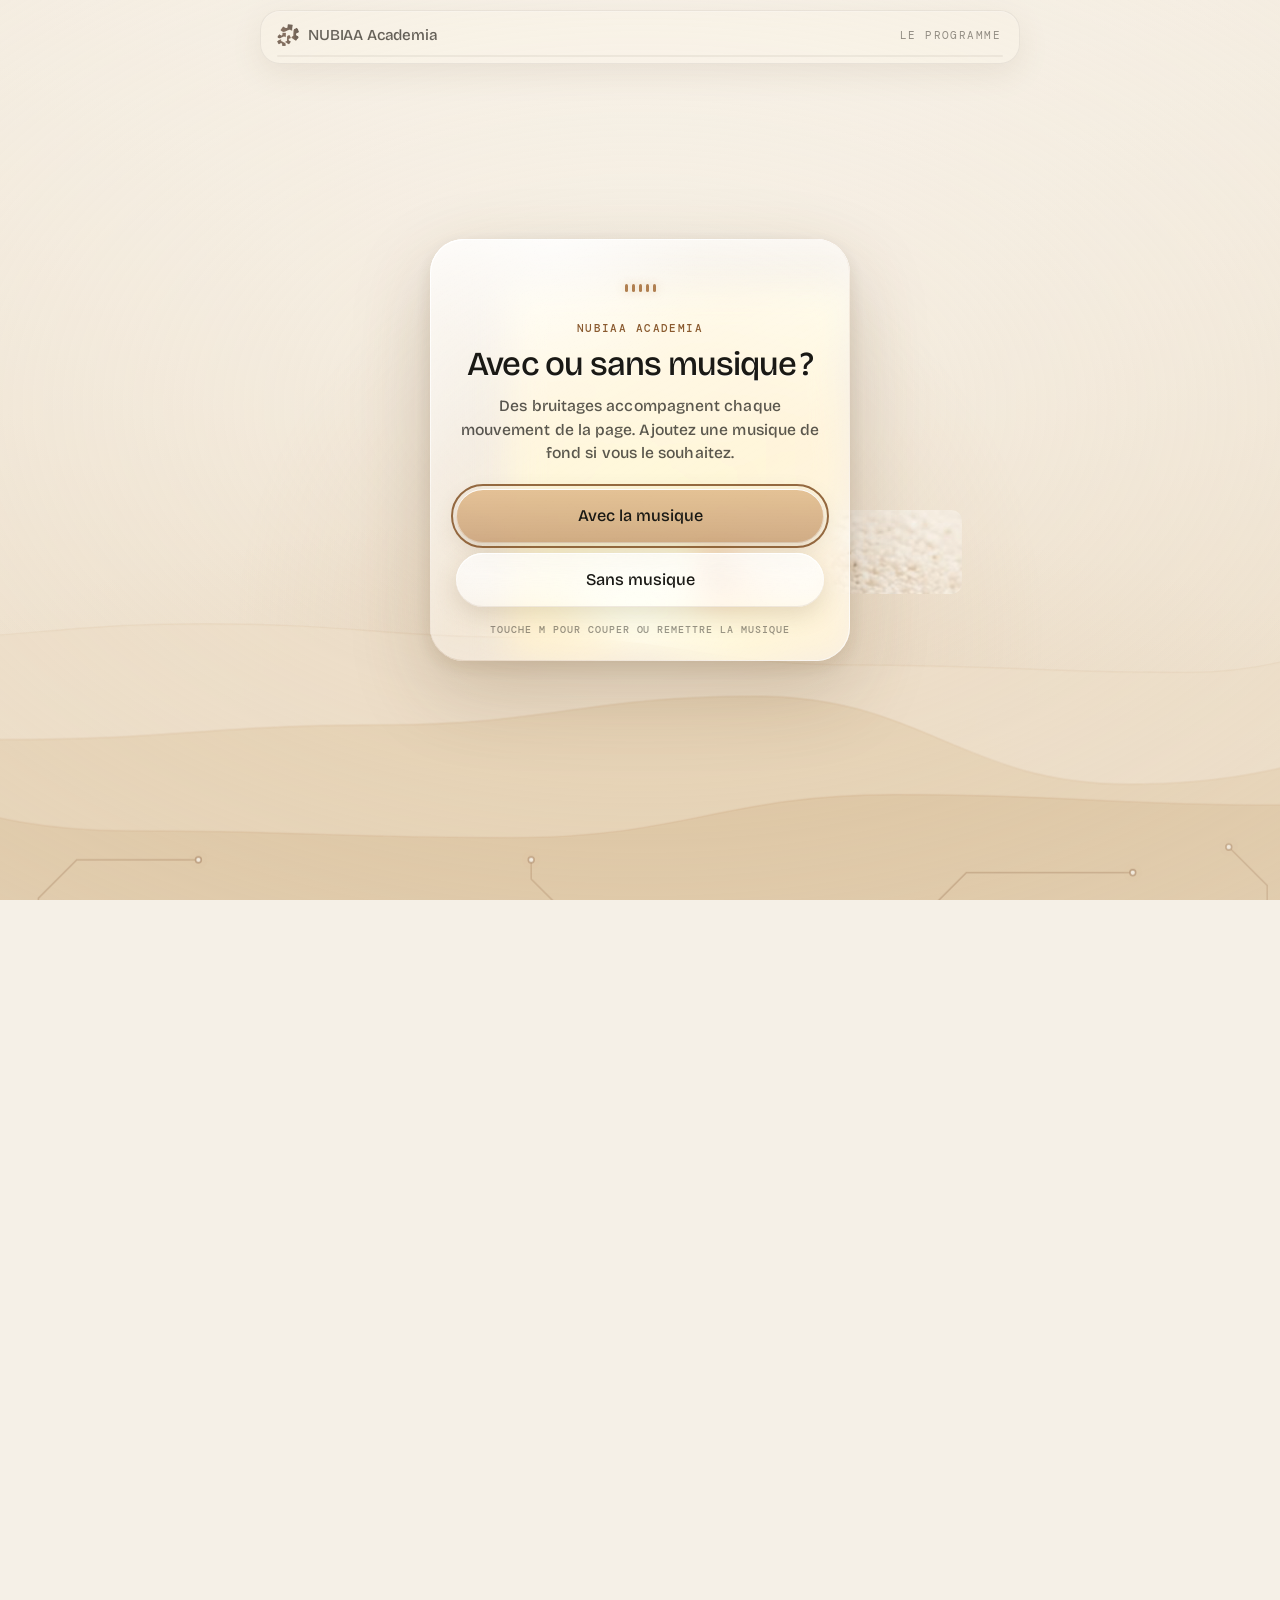
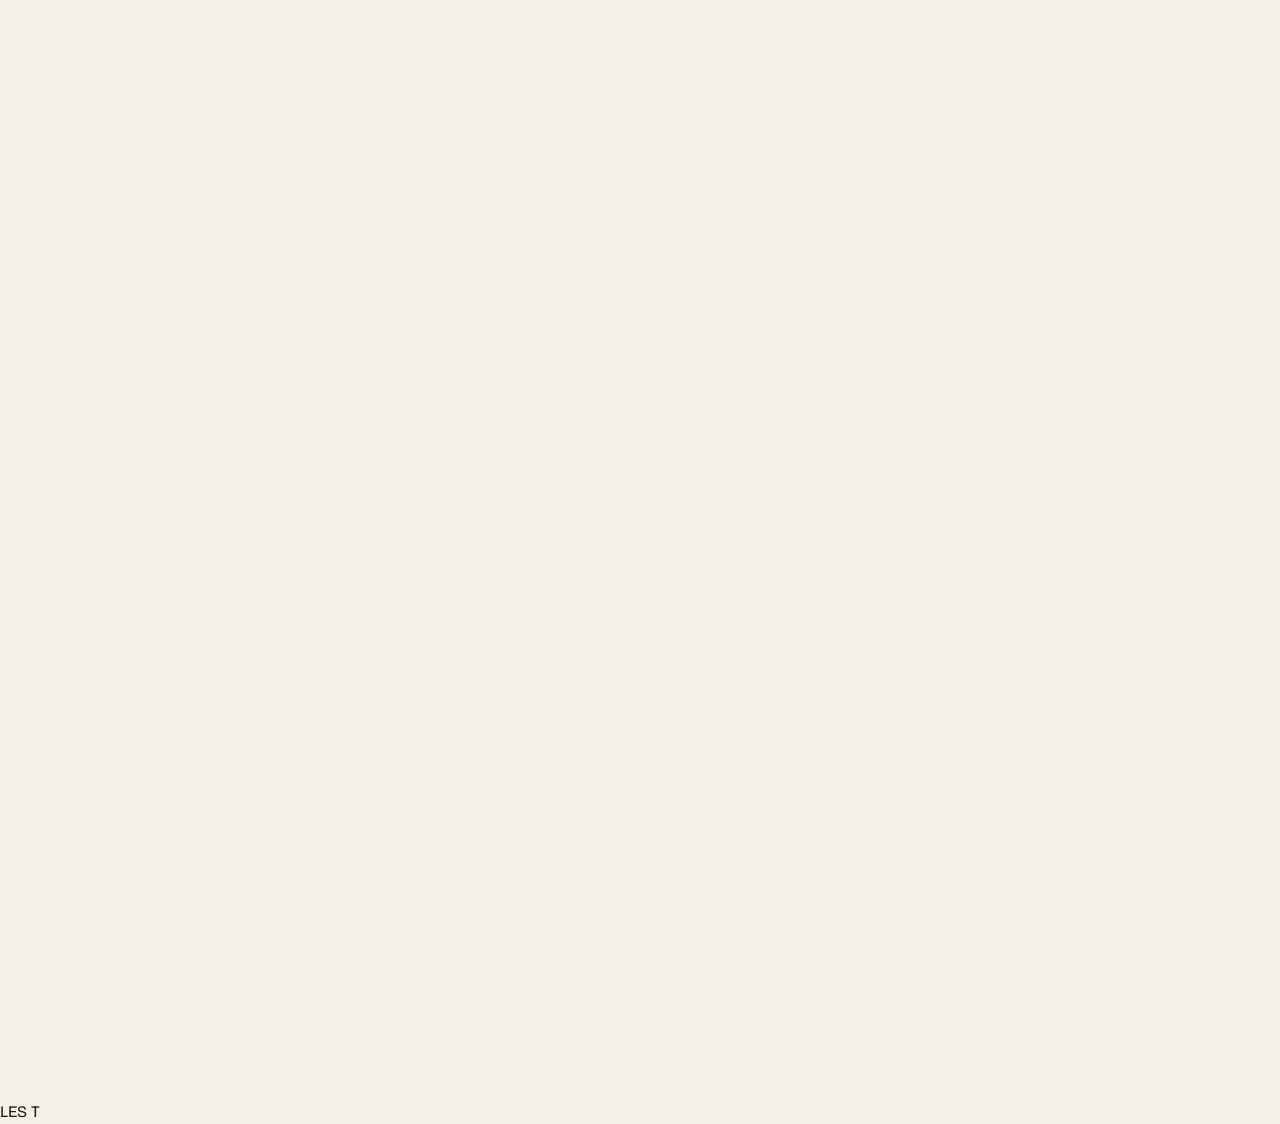
<file: index.html>
<!DOCTYPE html>
<html lang="fr">
<head>
  <meta charset="UTF-8">
  <script src="theme.js" data-preload="images/hero.jpg"></script>
  <meta name="viewport" content="width=device-width, initial-scale=1.0, viewport-fit=cover">
  <title>NUBIAA Academia · Questionnaire d’inscription</title>
  <meta name="description" content="Huit questions, deux minutes : préparez votre premier échange avec Stella et réservez votre place dans la cohorte pilote de NUBIAA Academia.">
  <meta name="theme-color" content="#141311" media="(prefers-color-scheme: dark)">
  <meta name="theme-color" content="#f5f0e7" media="(prefers-color-scheme: light)">
  <meta name="color-scheme" content="dark light">
  <link rel="icon" href="favicon.png" media="(prefers-color-scheme: dark)">
  <link rel="icon" href="favicon-clair.png" media="(prefers-color-scheme: light)">
  <link rel="apple-touch-icon" href="apple-touch-icon.png">
  <link rel="preload" href="fonts/bricolage-grotesque-latin.woff2" as="font" type="font/woff2" crossorigin>
  <link rel="stylesheet" href="fonts/fonts.css">
  <link rel="stylesheet" href="questionnaire.css">
</head>
<body>
  <a class="skip" href="#flow">Aller au questionnaire</a>
  <header class="bar" id="bar">
    <a class="brand" href="#ouverture" data-top aria-label="NUBIAA Academia, revenir au début">
      <img data-src="images/mark.png" alt="" width="22" height="22">
      <span>NUBIAA Academia</span>
    </a>
    <p class="count mono" id="count" aria-live="polite"></p>
    <div class="bar-right"><a class="bar-link mono" href="presentation.html">Le programme</a></div>
    <div class="progress" role="progressbar" aria-label="Questions répondues" aria-valuemin="0" aria-valuemax="8" aria-valuenow="0"><i id="progressFill"></i></div>
  </header>
  <main id="flow">
    <section class="scene hero" id="ouverture">
      <div class="pin">
        <div class="sky"></div>
        <div class="sun" id="sun"></div>
        <svg class="dune far" id="duneFar" preserveAspectRatio="xMidYMax slice" aria-hidden="true"></svg>
        <svg class="dune mid" id="duneMid" preserveAspectRatio="xMidYMax slice" aria-hidden="true"></svg>
        <svg class="dune near" id="duneNear" preserveAspectRatio="xMidYMax slice" aria-hidden="true"></svg>
        <div class="cloud" id="cloud" aria-hidden="true">
          <figure style="--x:8%;  --y:16%; --w:150px" data-d="0.9"><img data-src="images/tr-01.jpg" alt=""></figure>
          <figure style="--x:26%; --y:6%;  --w:110px" data-d="1.3"><img data-src="images/tr-03.jpg" alt=""></figure>
          <figure style="--x:72%; --y:9%;  --w:170px" data-d="0.7"><img data-src="images/tr-09.jpg" alt=""></figure>
          <figure style="--x:90%; --y:30%; --w:120px" data-d="1.1"><img data-src="images/fl-05.jpg" alt=""></figure>
          <figure style="--x:4%;  --y:58%; --w:126px" data-d="1.2"><img data-src="images/fl-07.jpg" alt=""></figure>
          <figure style="--x:20%; --y:78%; --w:176px" data-d="0.8"><img data-src="images/tr-13.jpg" alt=""></figure>
          <figure style="--x:76%; --y:74%; --w:150px" data-d="1.0"><img data-src="images/tr-19.jpg" alt=""></figure>
          <figure style="--x:93%; --y:64%; --w:104px" data-d="1.4"><img data-src="images/tr-11.jpg" alt=""></figure>
        </div>
        <div class="full" id="full" aria-hidden="true">
          <img data-src="images/hero.jpg" alt="">
          <div class="full-veil"></div>
        </div>
        <div class="hero-copy" id="heroCopy">
          <p class="kicker mono" id="heroKicker">NUBIAA Academia · Inscriptions · Cohorte pilote 2027</p>
          <h1 class="hero-title">
            <span class="l1" id="heroL1">Votre premier prototype</span>
            <span class="l2"><span class="w" id="heroA">commence</span><span class="hole" id="hole"></span><span class="w" id="heroB">ici.</span></span>
          </h1>
        </div>
        <div class="intro" id="intro">
          <p class="kicker mono">Le questionnaire</p>
          <h2 class="intro-title" id="introTitle">Huit questions, deux minutes.</h2>
          <p class="intro-text" id="introText">Stella lit chaque réponse, puis vous appelle 20 minutes pour préparer votre entrée dans la cohorte. L’échange est gratuit.</p>
          <button class="btn primary" type="button" id="startBtn">Commencer</button>
        </div>
        <p class="cue mono" id="cue"><span>Faites défiler</span><i></i></p>
      </div>
    </section>
    LES T
  </main>
  <noscript><p class="noscript">Ce questionnaire a besoin de JavaScript. Vous pouvez aussi écrire à Stella sur Instagram : @nubiaa.minds.</p></noscript>
  <script src="sound.js"></script>
  <script src="questionnaire.js"></script>
</body>
</html>
</file>
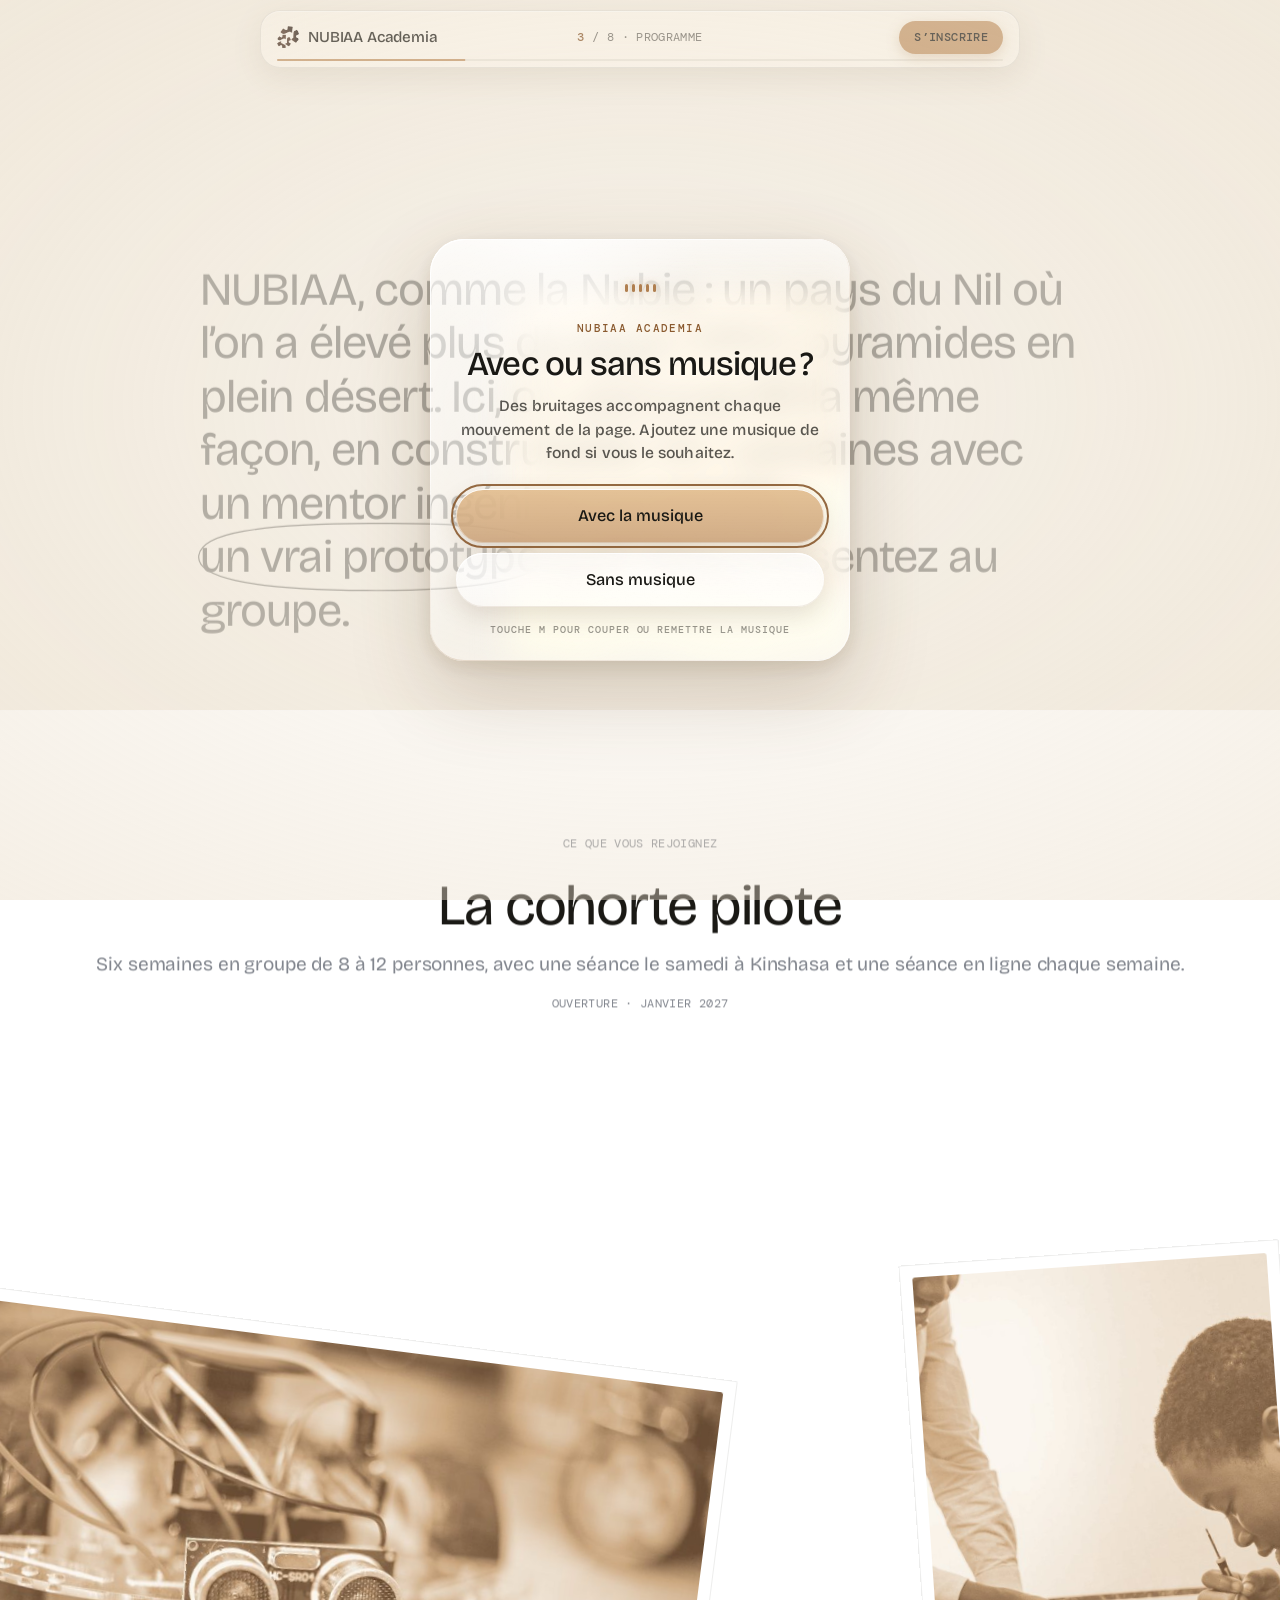
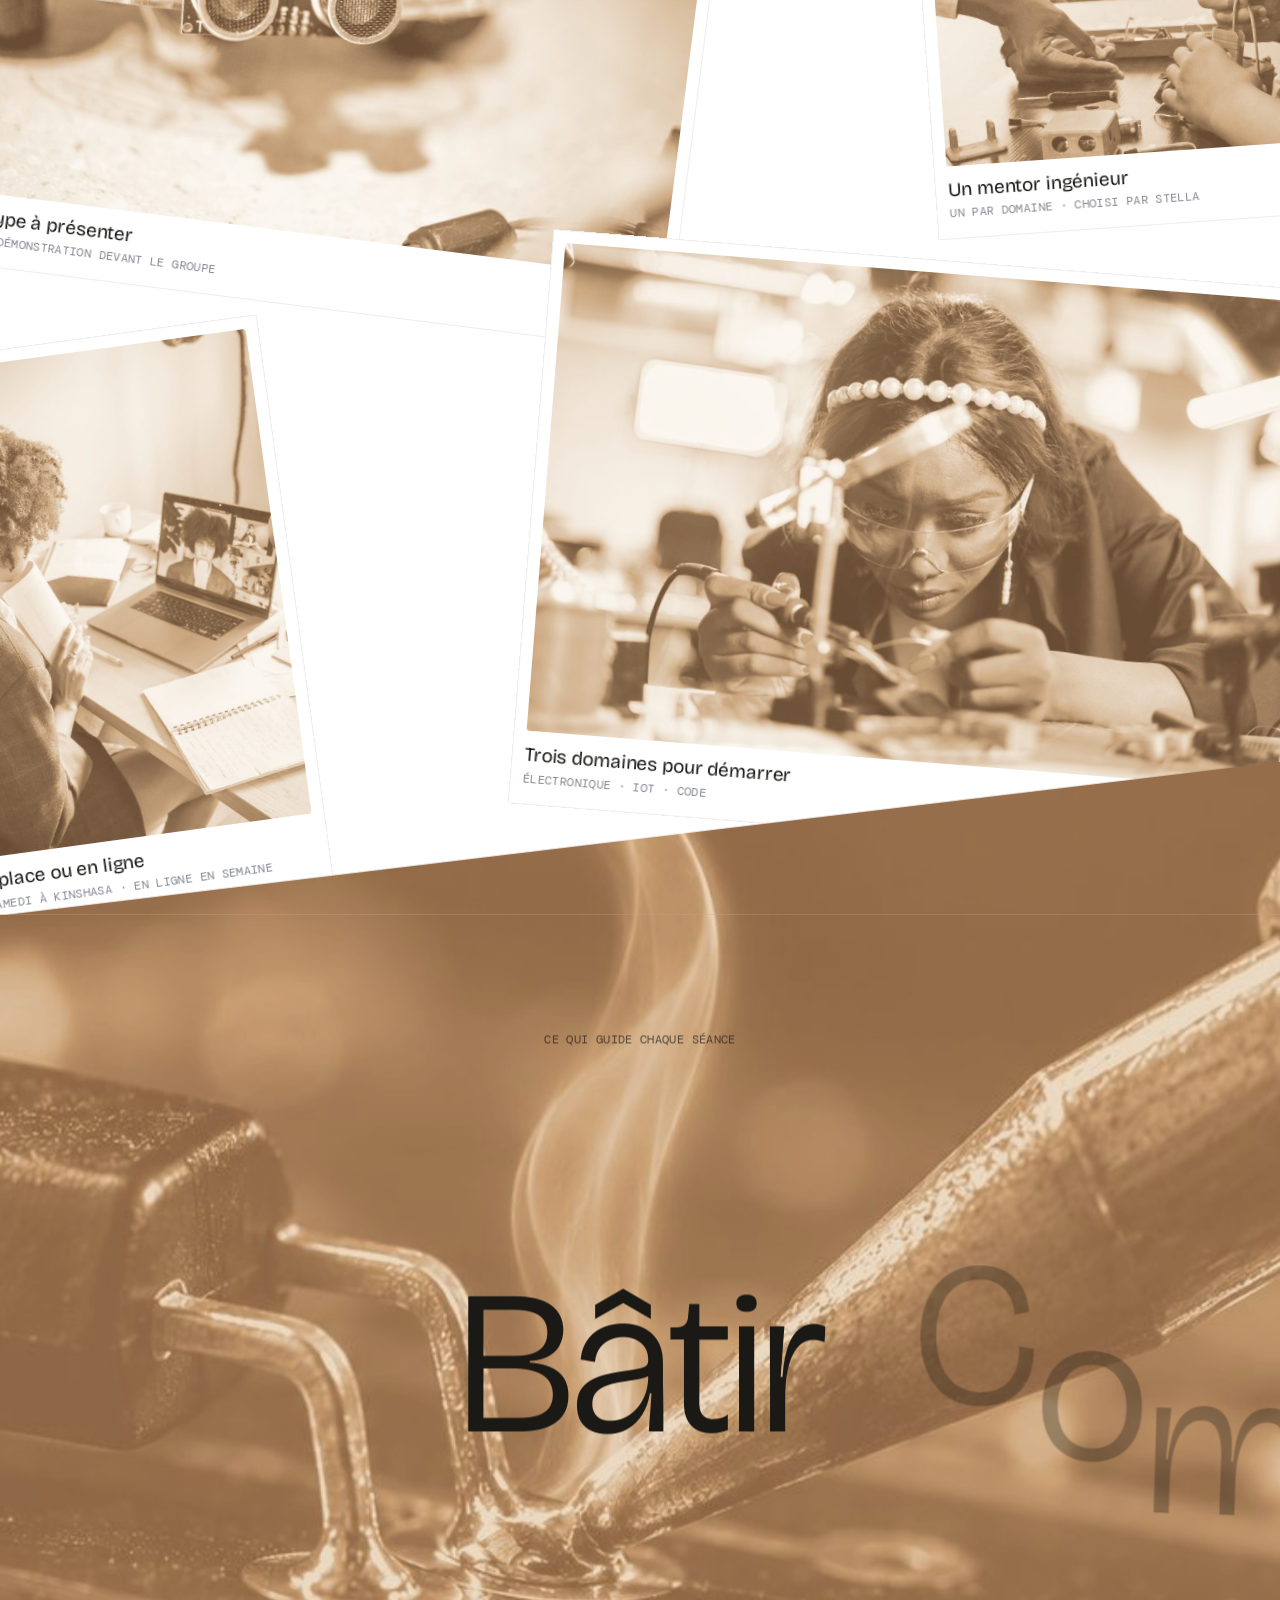
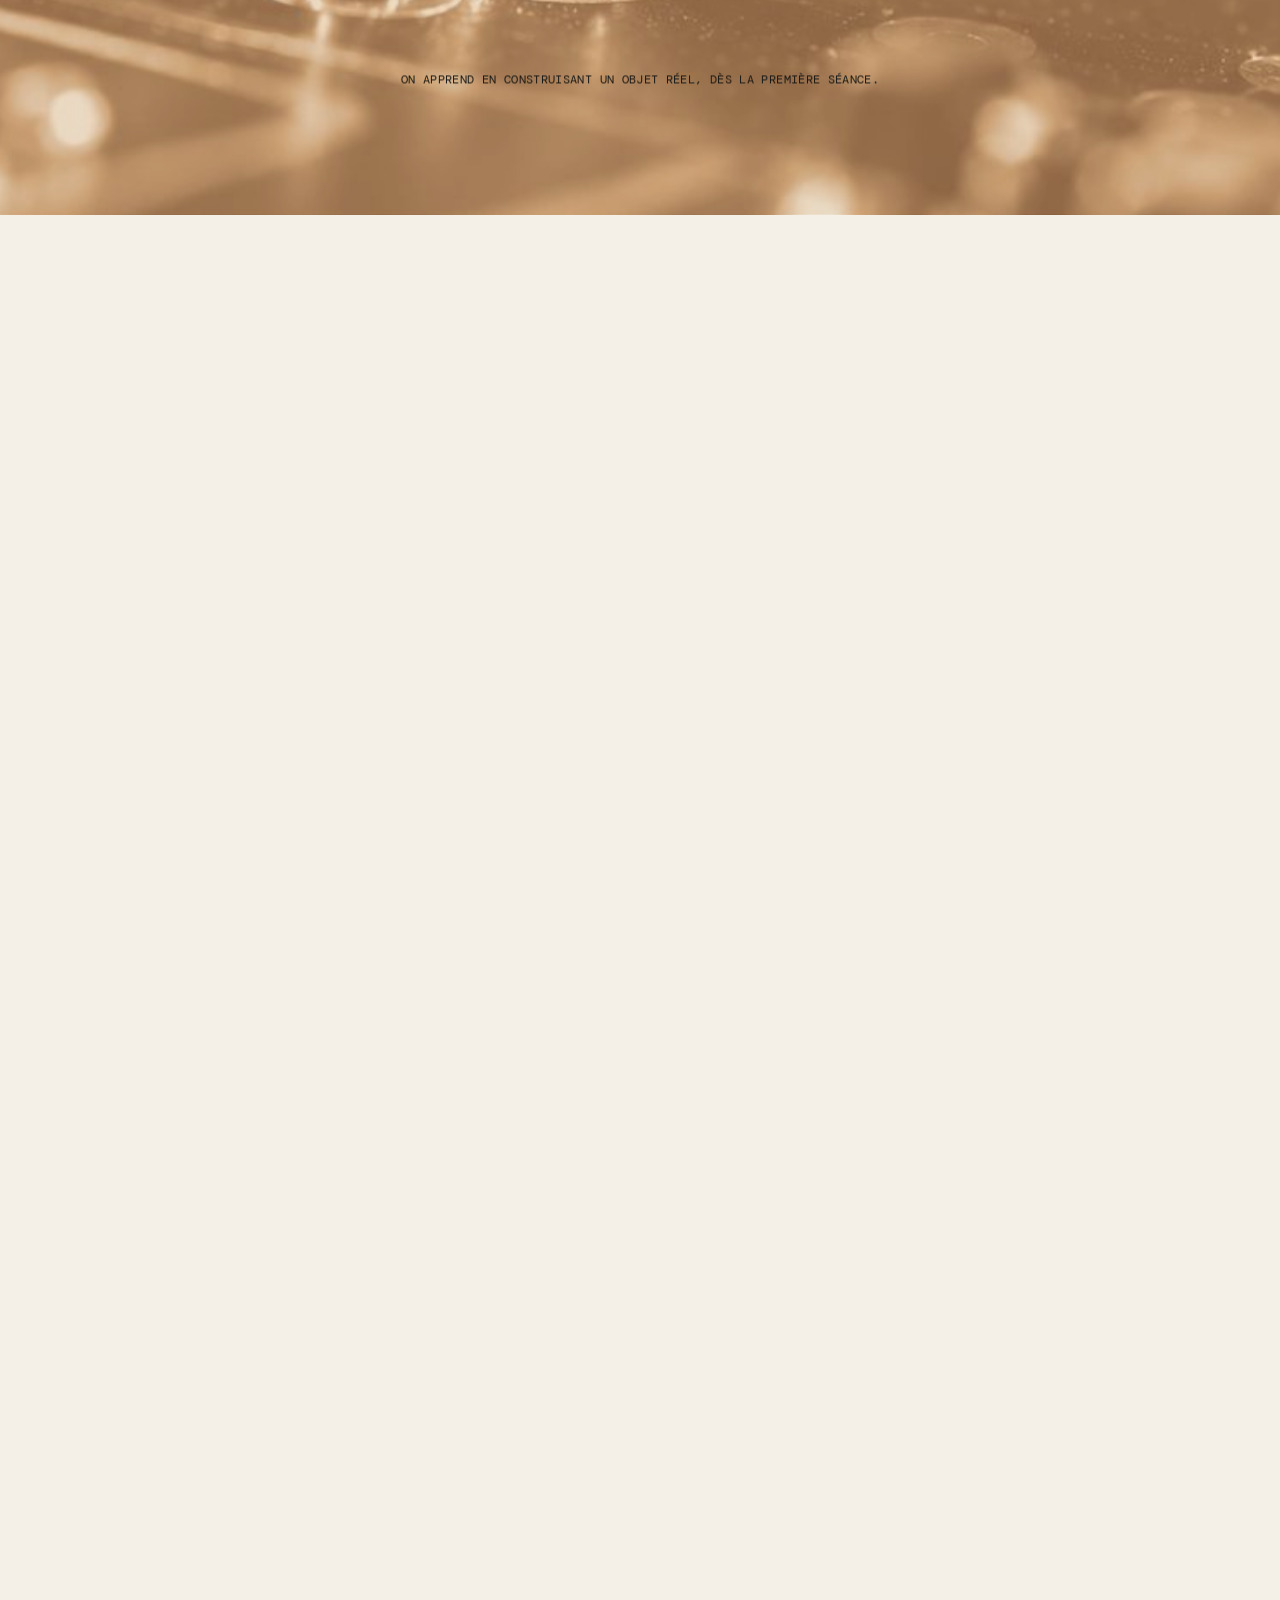
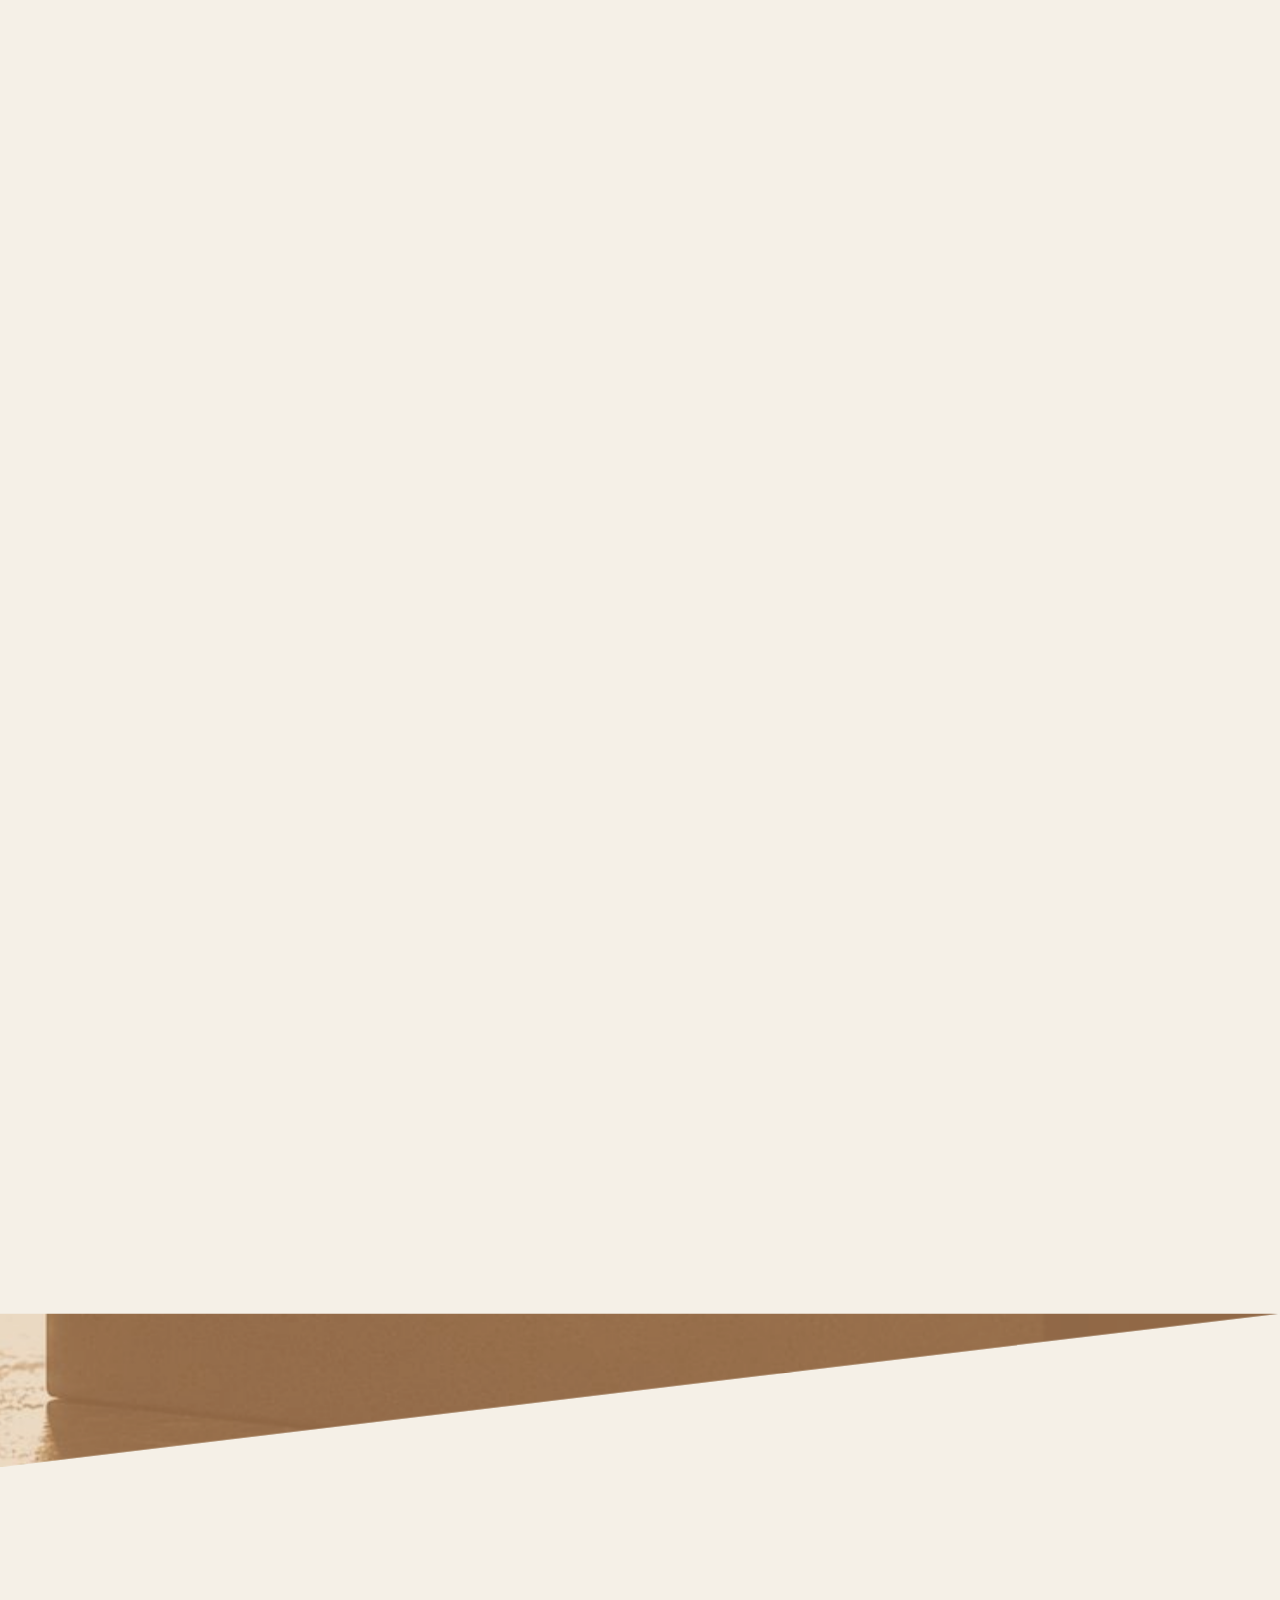
<file: presentation.html>
<!DOCTYPE html>
<html lang="fr">
<head>
  <meta charset="UTF-8">
  <script src="theme.js"></script>
  <meta name="viewport" content="width=device-width, initial-scale=1.0">
  <title>Template Site Immersif</title>
  <meta name="description" content="Site généré depuis le template Site Immersif.">
  <link rel="preload" href="fonts/bricolage-grotesque-latin.woff2" as="font" type="font/woff2" crossorigin>
  <link rel="stylesheet" href="fonts/fonts.css">
  <link rel="stylesheet" href="styles.css">
  <link rel="stylesheet" href="presentation-extras.css">
  <link rel="icon" href="favicon.png" media="(prefers-color-scheme: dark)">
  <link rel="icon" href="favicon-clair.png" media="(prefers-color-scheme: light)">
  <link rel="apple-touch-icon" href="apple-touch-icon.png">
  <meta name="theme-color" content="#141311" media="(prefers-color-scheme: dark)">
  <meta name="theme-color" content="#f5f0e7" media="(prefers-color-scheme: light)">
  <meta name="color-scheme" content="dark light">
</head>
<body>
  <div class="loader" id="loader" aria-hidden="true">
    <div class="loader-inner">
      <p class="loader-wordmark">Élise Aubert</p>
      <span class="loader-rule"><i id="loaderBar"></i></span>
    </div>
  </div>
  <main class="smooth" id="smooth">
    <section class="scene s-hero" id="hero" data-pin="5">
      <div class="pin">
        <div class="floaters" aria-hidden="true">
          <figure class="fl" style="--x:-4%;  --y:13%; --w:196px" data-d="0.55"><img data-src="images/tr-01.jpg" alt=""></figure>
          <figure class="fl" style="--x:21%;   --y:3%; --w:142px" data-d="0.90"><img data-src="images/fl-02.jpg" alt=""></figure>
          <figure class="fl" style="--x:40%;  --y:-8%; --w:232px" data-d="0.40"><img data-src="images/tr-03.jpg" alt=""></figure>
          <figure class="fl" style="--x:63%;  --y:7%; --w:126px" data-d="0.75"><img data-src="images/tr-09.jpg" alt=""></figure>
          <figure class="fl" style="--x:85%;  --y:1%; --w:208px" data-d="1.00"><img data-src="images/fl-05.jpg" alt=""></figure>
          <figure class="fl" style="--x:-2%;  --y:45%; --w:116px" data-d="0.50"><img data-src="images/fl-07.jpg" alt=""></figure>
          <figure class="fl" style="--x:94%;  --y:37%; --w:172px" data-d="0.70"><img data-src="images/tr-13.jpg" alt=""></figure>
          <figure class="fl" style="--x:13%;  --y:71%; --w:248px" data-d="0.35"><img data-src="images/tr-19.jpg" alt=""></figure>
          <figure class="fl" style="--x:44%;  --y:81%; --w:134px" data-d="0.85"><img data-src="images/fl-10.jpg" alt=""></figure>
          <figure class="fl" style="--x:73%;  --y:64%; --w:188px" data-d="0.60"><img data-src="images/tr-11.jpg" alt=""></figure>
        </div>
        <div class="hero-copy">
          <p class="hero-kicker mono" id="heroKicker">ÉLISE AUBERT — PHOTOGRAPHE, PARIS</p>
          <h1 class="hero-title">
            <span class="hero-line1" id="heroLine1">Des photographies honnêtes,</span>
            <span class="hero-line2" id="heroLine2">
              <span class="hl">pour des gens</span>
              <span class="grow" id="grow1"><img data-src="images/hero.jpg" alt="Silhouette dans un champ de fleurs au crépuscule"></span>
              <span class="hl">vrais.</span>
            </span>
          </h1>
        </div>
        <div class="spot" id="spot" aria-hidden="true">
          <h2 class="spot-intro" id="spotIntro"><span>Portrait,</span> <span>mode,</span> <span>documentaire</span> <span>—</span> <span>à</span> <span>Paris.</span></h2>
        </div>
      </div>
    </section>
    <section class="scene s-fill" id="manifeste" data-pin="3.5">
      <div class="pin">
        <p class="fill-text" id="fillText">Élise Aubert photographie des gens vrais, dans des lumières trouvées. Elle cherche l'instant précis où l'on <span class="boxed" id="boxedPhrase">cesse de poser<svg class="box-svg" viewBox="0 0 100 100" preserveAspectRatio="none"><path id="boxPath" d="M50,6 C88,4 98,22 97,50 C96,82 76,96 49,95 C16,94 3,76 4,48 C5,18 20,7 50,6 Z"/></svg></span> — la seconde où le vrai visage revient.</p>
      </div>
    </section>
    <section class="collection" id="travaux">
      <header class="coll-head">
        <p class="mono ash">TRAVAUX CHOISIS</p>
        <h2 class="coll-title" id="collTitle">Commandes &amp; éditos</h2>
        <p class="coll-sub">Mode, presse et campagnes, photographiées comme des séries personnelles.</p>
        <p class="mono ash">HUIT PROJETS — 2019 → 2026</p>
      </header>
      <div id="collGrid"></div>
    </section>
    <div class="band" id="temps">
      <div class="diag to-lime" aria-hidden="true"></div>
      <section class="scene s-motto" data-pin="4">
        <div class="pin motto-pin">
          <p class="motto-kicker mono" id="mottoKicker">CE QUI GUIDE CHAQUE IMAGE</p>
          <div class="motto-track" id="mottoTrack"></div>
          <p class="motto-hint mono" id="mottoHint"></p>
        </div>
      </section>
      <div class="diag from-lime" aria-hidden="true"></div>
    </div>
    <section class="scene s-night" id="explorer" data-pin="9">
      <div class="pin">
        <div class="night-line" id="nightLine">
          <span class="hl nw" id="nw1">Un</span>
          <span class="hl nw" id="nw2">projet,</span>
          <span class="grow" id="grow2"><img data-src="images/bg-domaine.jpg" alt="Un café pendant un brief"></span>
          <span class="hl nw" id="nw3">3 étapes.</span>
        </div>
        <div class="bignum" id="bigNum" aria-hidden="true"><span class="bignum-fixed">0</span><span class="bignum-roll"><span id="bigRoll"></span></span></div>
        <div class="psteps" id="psteps"></div>
        <p class="steps-cta" id="stepsCta">
          <a href="index.html" id="stepsCtaLink">Réserver une séance →<svg class="cta-oval" viewBox="0 0 100 100" preserveAspectRatio="none" aria-hidden="true"><path id="ctaOval" d="M50,6 C88,4 98,22 97,50 C96,82 76,96 49,95 C16,94 3,76 4,48 C5,18 20,7 50,6 Z"/></svg></a>
        </p>
        <div class="wipe" id="nightWipe" aria-hidden="true"><span></span><span></span><span></span><span></span><span></span><span></span><span></span></div>
      </div>
    </section>
    <section class="scene s-quote" id="temoignage" data-pin="3">
      <div class="pin">
        <div class="q-stack">
          <span class="q-glyph" aria-hidden="true">“</span>
          <blockquote class="q-block">
            <p class="q-text" id="quoteText"></p>
          </blockquote>
          <div class="q-sign">
            <span class="q-rule" aria-hidden="true"></span>
            <div class="q-sign-row" id="quoteAuthorWrap">
              <p class="q-name" id="quoteAuthor"></p>
              <p class="q-ctx mono ash" id="figKicker"></p>
              <p class="q-fig" id="bigFigure"><span class="fig-pre" id="figPre"></span><span class="fig-val" id="figVal">0</span><span class="fig-unit" id="figUnit"></span></p>
            </div>
          </div>
        </div>
      </div>
    </section>
    <section class="scene s-final" id="final" data-pin="2.6">
      <div class="pin">
        <p class="final-text">
          <span class="fs" id="fs1">Pas de décor.</span>
          <span class="fs" id="fs2">Pas de poses.</span>
          <span class="fs" id="fs3">Pas de filtres.</span><br>
          <span class="fs" id="fs4">Juste vous, <span class="pill" id="pillPhrase">en vrai.<svg class="pill-svg" viewBox="0 0 100 100" preserveAspectRatio="none"><path id="pillPath" d="M50,6 C88,4 98,22 97,50 C96,82 76,96 49,95 C16,94 3,76 4,48 C5,18 20,7 50,6 Z"/></svg></span></span>
        </p>
        <div class="trail" id="trail" aria-hidden="true">
          <img data-src="images/tr-01.jpg"   style="--tw:150px" alt="">
          <img data-src="images/tr-02.jpg"   style="--tw:190px" alt="">
          <img data-src="images/tr-03.jpg"  style="--tw:120px" alt="">
          <img data-src="images/tr-04.jpg"  style="--tw:200px" alt="">
          <img data-src="images/tr-05.jpg" style="--tw:96px"  alt="">
          <img data-src="images/tr-06.jpg"  style="--tw:170px" alt="">
          <img data-src="images/tr-07.jpg"  style="--tw:34px"  alt="">
          <img data-src="images/tr-08.jpg"  style="--tw:140px" alt="">
          <img data-src="images/tr-09.jpg"  style="--tw:200px" alt="">
          <img data-src="images/tr-10.jpg" style="--tw:110px" alt="">
          <img data-src="images/tr-11.jpg"  style="--tw:28px"  alt="">
          <img data-src="images/tr-12.jpg"  style="--tw:160px" alt="">
          <img data-src="images/tr-13.jpg"  style="--tw:130px" alt="">
          <img data-src="images/tr-14.jpg"  style="--tw:180px" alt="">
          <img data-src="images/tr-15.jpg"  style="--tw:40px"  alt="">
          <img data-src="images/tr-16.jpg"  style="--tw:150px" alt="">
          <img data-src="images/tr-17.jpg"  style="--tw:120px" alt="">
          <img data-src="images/tr-18.jpg"  style="--tw:200px" alt="">
          <img data-src="images/tr-19.jpg" style="--tw:100px" alt="">
          <img data-src="images/tr-20.jpg"  style="--tw:170px" alt="">
        </div>
      </div>
    </section>
    <footer class="footer" id="contact">
      <p class="footer-kicker mono ash reveal">UN PROJET, UNE IMAGE EN TÊTE ?</p>
      <a class="footer-mail reveal" href="mailto:bonjour@eliseaubert.fr"><span class="footer-mail-text">bonjour@eliseaubert.fr</span></a>
      <p class="footer-reassurance mono ash reveal">RÉPONSE SOUS 24 H — DEVIS GRATUIT, SANS ENGAGEMENT</p>
      <h2 class="footer-name" id="footerName" aria-label="Élise Aubert">Élise Aubert</h2>
      <div class="footer-bottom">
        <p class="mono ash">© 2026 — PARIS, FRANCE</p>
        <p class="mono"><a href="https://www.instagram.com/elise.aubert" target="_blank" rel="noopener">INSTAGRAM ↗</a>&nbsp;&nbsp;&nbsp;<a href="https://www.behance.net/eliseaubert" target="_blank" rel="noopener">BEHANCE ↗</a></p>
        <p class="mono ash">FAITE AVEC DE LA LUMIÈRE</p>
      </div>
    </footer>
  </main>
  <header class="dock" id="dock">
    <a class="dock-wordmark" href="#hero" data-nav>Élise Aubert</a>
    <nav class="dock-nav" aria-label="Navigation principale">
      <a class="dock-link mono" href="#travaux" data-nav>TRAVAUX</a>
      <a class="dock-link mono" href="#explorer" data-nav data-landing="0.8">SÉRIES</a>
    </nav>
    <a class="dock-cta mono" href="index.html">RÉSERVER</a>
  </header>
  <script src="content.js"></script>
  <script src="app.js"></script>
  <script src="sound.js"></script>
  <script src="presentation-extras.js"></script>
</body>
</html>
</file>
<file: fonts/fonts.css>
@font-face{font-family:Bricolage Grotesque;font-style:normal;font-weight:300;font-stretch:100%;font-display:swap;src:url(bricolage-grotesque-latin-ext.woff2) format("woff2");unicode-range:U+0100-02BA,U+02BD-02C5,U+02C7-02CC,U+02CE-02D7,U+02DD-02FF,U+0304,U+0308,U+0329,U+1D00-1DBF,U+1E00-1E9F,U+1EF2-1EFF,U+2020,U+20A0-20AB,U+20AD-20C4,U+2113,U+2C60-2C7F,U+A720-A7FF}@font-face{font-family:Bricolage Grotesque;font-style:normal;font-weight:300;font-stretch:100%;font-display:swap;src:url(bricolage-grotesque-latin.woff2) format("woff2");unicode-range:U+0000-00FF,U+0131,U+0152-0153,U+02BB-02BC,U+02C6,U+02DA,U+02DC,U+0304,U+0308,U+0329,U+2000-206F,U+20AC,U+2122,U+2191,U+2193,U+2212,U+2215,U+FEFF,U+FFFD}@font-face{font-family:Bricolage Grotesque;font-style:normal;font-weight:400;font-stretch:100%;font-display:swap;src:url(bricolage-grotesque-latin-ext.woff2) format("woff2");unicode-range:U+0100-02BA,U+02BD-02C5,U+02C7-02CC,U+02CE-02D7,U+02DD-02FF,U+0304,U+0308,U+0329,U+1D00-1DBF,U+1E00-1E9F,U+1EF2-1EFF,U+2020,U+20A0-20AB,U+20AD-20C4,U+2113,U+2C60-2C7F,U+A720-A7FF}@font-face{font-family:Bricolage Grotesque;font-style:normal;font-weight:400;font-stretch:100%;font-display:swap;src:url(bricolage-grotesque-latin.woff2) format("woff2");unicode-range:U+0000-00FF,U+0131,U+0152-0153,U+02BB-02BC,U+02C6,U+02DA,U+02DC,U+0304,U+0308,U+0329,U+2000-206F,U+20AC,U+2122,U+2191,U+2193,U+2212,U+2215,U+FEFF,U+FFFD}@font-face{font-family:Bricolage Grotesque;font-style:normal;font-weight:500;font-stretch:100%;font-display:swap;src:url(bricolage-grotesque-latin-ext.woff2) format("woff2");unicode-range:U+0100-02BA,U+02BD-02C5,U+02C7-02CC,U+02CE-02D7,U+02DD-02FF,U+0304,U+0308,U+0329,U+1D00-1DBF,U+1E00-1E9F,U+1EF2-1EFF,U+2020,U+20A0-20AB,U+20AD-20C4,U+2113,U+2C60-2C7F,U+A720-A7FF}@font-face{font-family:Bricolage Grotesque;font-style:normal;font-weight:500;font-stretch:100%;font-display:swap;src:url(bricolage-grotesque-latin.woff2) format("woff2");unicode-range:U+0000-00FF,U+0131,U+0152-0153,U+02BB-02BC,U+02C6,U+02DA,U+02DC,U+0304,U+0308,U+0329,U+2000-206F,U+20AC,U+2122,U+2191,U+2193,U+2212,U+2215,U+FEFF,U+FFFD}@font-face{font-family:Bricolage Grotesque;font-style:normal;font-weight:600;font-stretch:100%;font-display:swap;src:url(bricolage-grotesque-latin-ext.woff2) format("woff2");unicode-range:U+0100-02BA,U+02BD-02C5,U+02C7-02CC,U+02CE-02D7,U+02DD-02FF,U+0304,U+0308,U+0329,U+1D00-1DBF,U+1E00-1E9F,U+1EF2-1EFF,U+2020,U+20A0-20AB,U+20AD-20C4,U+2113,U+2C60-2C7F,U+A720-A7FF}@font-face{font-family:Bricolage Grotesque;font-style:normal;font-weight:600;font-stretch:100%;font-display:swap;src:url(bricolage-grotesque-latin.woff2) format("woff2");unicode-range:U+0000-00FF,U+0131,U+0152-0153,U+02BB-02BC,U+02C6,U+02DA,U+02DC,U+0304,U+0308,U+0329,U+2000-206F,U+20AC,U+2122,U+2191,U+2193,U+2212,U+2215,U+FEFF,U+FFFD}@font-face{font-family:DM Mono;font-style:normal;font-weight:400;font-display:swap;src:url(dm-mono-400-latin-ext.woff2) format("woff2");unicode-range:U+0100-02BA,U+02BD-02C5,U+02C7-02CC,U+02CE-02D7,U+02DD-02FF,U+0304,U+0308,U+0329,U+1D00-1DBF,U+1E00-1E9F,U+1EF2-1EFF,U+2020,U+20A0-20AB,U+20AD-20C4,U+2113,U+2C60-2C7F,U+A720-A7FF}@font-face{font-family:DM Mono;font-style:normal;font-weight:400;font-display:swap;src:url(dm-mono-400-latin.woff2) format("woff2");unicode-range:U+0000-00FF,U+0131,U+0152-0153,U+02BB-02BC,U+02C6,U+02DA,U+02DC,U+0304,U+0308,U+0329,U+2000-206F,U+20AC,U+2122,U+2191,U+2193,U+2212,U+2215,U+FEFF,U+FFFD}@font-face{font-family:DM Mono;font-style:normal;font-weight:500;font-display:swap;src:url(dm-mono-500-latin-ext.woff2) format("woff2");unicode-range:U+0100-02BA,U+02BD-02C5,U+02C7-02CC,U+02CE-02D7,U+02DD-02FF,U+0304,U+0308,U+0329,U+1D00-1DBF,U+1E00-1E9F,U+1EF2-1EFF,U+2020,U+20A0-20AB,U+20AD-20C4,U+2113,U+2C60-2C7F,U+A720-A7FF}@font-face{font-family:DM Mono;font-style:normal;font-weight:500;font-display:swap;src:url(dm-mono-500-latin.woff2) format("woff2");unicode-range:U+0000-00FF,U+0131,U+0152-0153,U+02BB-02BC,U+02C6,U+02DA,U+02DC,U+0304,U+0308,U+0329,U+2000-206F,U+20AC,U+2122,U+2191,U+2193,U+2212,U+2215,U+FEFF,U+FFFD}
</file>
<file: questionnaire.css>
:root{--bone: #f5f0e7;--ink-rgb: 26, 25, 21;--ink: #1a1915;--bronze: #c39669;--bronze-rgb: 195, 150, 105;--bronze-text: #8a5a2f;--on-bronze: #1a1915;--danger: #b0472f;--glass: rgba(255, 252, 246, .66);--glass-edge: rgba(var(--ink-rgb), .1);--dune-far: #ecdcc4;--dune-mid: #e2cba9;--dune-near: #d6b98f;--trace-rgb: 138, 90, 47;--row: rgba(var(--ink-rgb), .05);--row-hover: rgba(var(--ink-rgb), .085);--hair: rgba(var(--ink-rgb), .1);--sans: "Bricolage Grotesque", system-ui, sans-serif;--mono: "DM Mono", ui-monospace, monospace;--gutter: clamp(16px, 5vw, 72px);--vh: 1vh}@supports (height: 1svh){:root{--vh: 1svh}}*{box-sizing:border-box;margin:0;padding:0}html{-webkit-text-size-adjust:100%;scroll-behavior:auto}body{background:var(--bone);color:var(--ink);font-family:var(--sans);font-optical-sizing:auto;font-size:1rem;line-height:1.5;-webkit-font-smoothing:antialiased;overflow-x:clip}button,input{font:inherit;color:inherit}button{background:none;border:0;cursor:pointer;-webkit-tap-highlight-color:transparent}a{color:inherit;-webkit-tap-highlight-color:transparent}img{display:block}.mono,.kicker{font-family:var(--mono);font-size:.6875rem;letter-spacing:.13em;text-transform:uppercase}:focus-visible{outline:2px solid var(--bronze);outline-offset:3px;border-radius:12px}.noscript{padding:120px var(--gutter)}.skip{position:fixed;z-index:100;left:12px;top:12px;padding:10px 16px;border-radius:12px;background:var(--bronze);color:var(--on-bronze);font-weight:500;text-decoration:none;transform:translateY(-160%);transition:transform .2s}.skip:focus{transform:none}.bar{position:fixed;z-index:50;top:calc(10px + env(safe-area-inset-top));left:50%;width:min(760px,calc(100% - 20px));transform:translate(-50%);display:grid;grid-template-columns:1fr auto 1fr;align-items:center;padding:10px 16px 13px;border-radius:20px;background:#fffcf69e;-webkit-backdrop-filter:blur(22px) saturate(160%);backdrop-filter:blur(22px) saturate(160%);border:1px solid var(--glass-edge);box-shadow:inset 0 1px #ffffffb3,0 10px 30px #5a3e221f}.brand{display:inline-flex;align-items:center;gap:9px;text-decoration:none;font-weight:500;font-size:.95rem;letter-spacing:-.01em}.brand img{width:22px;height:22px;object-fit:contain}.count{color:rgba(var(--ink-rgb),.62);min-width:9ch;text-align:center}.count b{color:var(--bronze-text);font-weight:500}.bar-right{justify-self:end;display:flex;align-items:center;gap:14px}.bar-link{text-decoration:none;color:rgba(var(--ink-rgb),.7);padding:6px 2px;transition:color .2s}.bar-link:hover{color:var(--ink)}.progress{position:absolute;left:16px;right:16px;bottom:6px;height:2px;border-radius:2px;overflow:hidden;background:rgba(var(--ink-rgb),.08)}.progress i{position:absolute;top:0;right:0;bottom:0;left:0;background:var(--bronze);transform-origin:left;transform:scaleX(0)}.scene{position:relative}[hidden]{display:none!important}.scene[hidden]{display:none}.pin{position:sticky;top:0;height:calc(100 * var(--vh));overflow:hidden}.hero{height:calc(300 * var(--vh))}.q{height:calc(185 * var(--vh))}.q.last,.done{height:calc(130 * var(--vh))}.sky{position:absolute;top:0;right:0;bottom:0;left:0;background:radial-gradient(120% 70% at 50% 100%,rgba(var(--bronze-rgb),.22),transparent 62%),linear-gradient(180deg,#fbf8f2,#f4ebdd 46%,#ead8bf)}.sun{position:absolute;left:50%;top:74%;width:70vmax;height:70vmax;margin:-35vmax 0 0 -35vmax;border-radius:50%;background:radial-gradient(circle,rgba(255,251,242,.95) 0%,rgba(255,236,205,.55) 16%,rgba(var(--bronze-rgb),.08) 40%,transparent 64%);will-change:transform}.dune{position:absolute;left:-10%;width:120%;bottom:-2px;will-change:transform}.dune.far{height:52%;opacity:.9}.dune.mid{height:40%}.dune.near{height:28%}.cloud{position:absolute;top:0;right:0;bottom:0;left:0}.cloud figure{position:absolute;left:var(--x);top:var(--y);width:var(--w);margin-left:calc(var(--w) / -2);border-radius:6px;overflow:hidden;box-shadow:0 20px 50px #5a3e2238;opacity:0;will-change:transform,opacity}.cloud img{width:100%;height:auto}.hero-copy{position:absolute;top:0;right:0;bottom:0;left:0;z-index:3;display:grid;place-content:center;justify-items:center;text-align:center;padding:0 var(--gutter)}.hero-copy .kicker{color:rgba(var(--ink-rgb),.7);margin-bottom:22px}.hero-title{font-weight:400;font-size:clamp(2.6rem,8.4vw,7.4rem);line-height:.98;letter-spacing:-.04em}.hero-title span{display:block}.hero-title .l2{display:flex;justify-content:center;align-items:center;white-space:nowrap}.hero-title .l2 .w{display:inline-block;will-change:transform,opacity}.hole{display:inline-block;height:.78em;width:0;margin:0 .12em;border-radius:.08em}.hero-copy{opacity:0;transform:translateY(30px);transition:opacity 1s cubic-bezier(.19,1,.22,1) .1s,transform 1.2s cubic-bezier(.19,1,.22,1) .1s}.ready .hero-copy{opacity:1;transform:none}.full{position:absolute;top:0;right:0;bottom:0;left:0;z-index:2;-webkit-clip-path:inset(50% 50% 50% 50%);clip-path:inset(50% 50% 50% 50%);will-change:clip-path}.full img{position:absolute;top:0;right:0;bottom:0;left:0;width:100%;height:100%;object-fit:cover;will-change:transform}.full-veil{position:absolute;top:0;right:0;bottom:0;left:0;background:linear-gradient(180deg,#f8f3eb8c,#f8f3eb14 40%,#f8f3ebe6);opacity:0}.intro{position:absolute;z-index:4;left:var(--gutter);bottom:calc(12 * var(--vh));width:min(560px,calc(100% - 2 * var(--gutter)));opacity:0;pointer-events:none}.intro .kicker{color:var(--bronze-text);margin-bottom:14px}.intro-title{font-weight:400;font-size:clamp(2.2rem,6vw,4.6rem);line-height:1;letter-spacing:-.035em;text-wrap:balance}.intro-text{margin-top:16px;font-size:clamp(1rem,1.4vw,1.15rem);line-height:1.5;color:rgba(var(--ink-rgb),.8);max-width:34em}.intro .btn{width:auto;margin-top:26px;padding:0 34px}.cue{position:absolute;z-index:4;left:50%;bottom:calc(26px + env(safe-area-inset-bottom));transform:translate(-50%);display:grid;justify-items:center;gap:10px;color:rgba(var(--ink-rgb),.55)}.cue i{position:relative;width:1px;height:38px;background:rgba(var(--ink-rgb),.18);overflow:hidden}.cue i:after{content:"";position:absolute;left:0;top:0;width:1px;height:14px;background:var(--bronze);animation:cue 1.8s cubic-bezier(.65,0,.35,1) infinite}@keyframes cue{0%{transform:translateY(-14px)}to{transform:translateY(38px)}}.q .bg{position:absolute;top:-12%;right:0;bottom:-12%;left:0;will-change:transform}.q .bg img{width:100%;height:100%;object-fit:cover}.q .veil{position:absolute;top:0;right:0;bottom:0;left:0;background:linear-gradient(90deg,#f5f0e7e6,#f5f0e78c 48%,#f5f0e726),linear-gradient(0deg,rgba(245,240,231,.7),transparent 45%)}.q .num{position:absolute;right:calc(var(--gutter) * .6);top:50%;font-size:clamp(9rem,30vw,30rem);font-weight:300;line-height:.8;letter-spacing:-.06em;color:transparent;-webkit-text-stroke:1px rgba(var(--ink-rgb),.22);transform:translate3d(0,calc(-50% + var(--ny, 0px)),0);opacity:var(--no, 1);will-change:transform,opacity;pointer-events:none;-webkit-user-select:none;user-select:none}.q .num b{font-weight:300;-webkit-text-stroke:1px rgba(var(--bronze-rgb),.85)}.q .floats figure{position:absolute;border-radius:6px;overflow:hidden;box-shadow:0 24px 60px #5a3e223d;will-change:transform,opacity;pointer-events:none}.q .floats img{width:100%;height:auto}.q .floats figure:nth-child(1){right:30%;top:12%;width:clamp(110px,13vw,210px)}.q .floats figure:nth-child(2){right:7%;bottom:10%;width:clamp(90px,10vw,170px)}.panel{position:absolute;z-index:3;left:var(--gutter);top:50%;width:min(560px,calc(100% - 2 * var(--gutter)));max-height:calc(100 * var(--vh) - 120px);overflow-y:auto;overscroll-behavior-y:auto;scrollbar-width:none;padding:28px 26px 24px;border-radius:28px;background:var(--glass);-webkit-backdrop-filter:blur(26px) saturate(150%);backdrop-filter:blur(26px) saturate(150%);border:1px solid var(--glass-edge);box-shadow:inset 0 1px #fffc,0 30px 80px #5a3e222e;--base: -50%;transform:translate3d(0,calc(var(--base) + var(--py, 0px)),0);opacity:var(--po, 1);will-change:transform,opacity}.panel::-webkit-scrollbar{display:none}.panel.tight{padding-top:18px;padding-bottom:14px}.panel.tight .kicker{margin-bottom:8px}.panel.tight .note{margin-top:6px;font-size:.92rem}.panel.tight .options{gap:5px;margin-top:12px}.panel.tight .opt{min-height:48px;padding-top:5px;padding-bottom:5px}.panel.tight .opt .ico{width:34px;height:34px}.panel.tight .other{margin-top:8px;gap:8px}.panel.tight .fields{gap:7px;margin-top:12px}.panel.tight .field input{height:54px}.panel.tight .legal{margin-top:8px}.panel .kicker{display:flex;gap:10px;color:var(--bronze-text);margin-bottom:14px}.panel .kicker b{font-weight:500;color:rgba(var(--ink-rgb),.45)}.panel .title{font-weight:500;font-size:clamp(1.6rem,3.1vw,2.3rem);line-height:1.08;letter-spacing:-.028em;text-wrap:balance}.title .wd{display:inline-block;will-change:transform,opacity}.panel .note{margin-top:10px;color:rgba(var(--ink-rgb),.64);font-size:.98rem;line-height:1.5;text-wrap:pretty}.hint{margin-top:14px;color:rgba(var(--ink-rgb),.38)}.hint kbd{font-family:var(--mono);font-size:.66rem;padding:2px 6px;border-radius:5px;border:1px solid rgba(var(--ink-rgb),.2)}.options{list-style:none;display:grid;gap:8px;margin-top:20px}.options li{will-change:transform,opacity}.far,.far *{will-change:auto!important}.far>.pin{content-visibility:auto;contain-intrinsic-size:auto 100vh}.q.settled .title .wd,.q.settled .options li{will-change:auto}.opt{width:100%;min-height:60px;display:grid;grid-template-columns:auto 1fr 24px;align-items:center;gap:14px;padding:9px 14px 9px 9px;border-radius:18px;background:var(--row);border:1px solid rgba(var(--ink-rgb),.07);text-align:left;transition:background-color .18s,border-color .18s,transform .1s ease-out}.opt.no-icon{grid-template-columns:1fr 24px;padding-left:18px}.opt:hover{background:var(--row-hover)}.opt:active{transform:scale(.975)}.opt .ico{width:42px;height:42px;border-radius:13px;display:grid;place-items:center;background:rgba(var(--ink-rgb),.07);color:rgba(var(--ink-rgb),.88);transition:background-color .2s,color .2s}.opt .ico svg{width:22px;height:22px}.opt .lab{display:grid;gap:1px;min-width:0}.opt .lab strong{font-weight:500;font-size:1.02rem;line-height:1.25}.opt .lab small{font-size:.84rem;color:rgba(var(--ink-rgb),.5);line-height:1.3}.opt .tick{width:24px;height:24px;border-radius:50%;border:1.5px solid rgba(var(--ink-rgb),.22);display:grid;place-items:center;transition:background-color .18s,border-color .18s}.opt .tick svg{width:14px;height:14px;color:var(--on-bronze);opacity:0;transform:scale(.4);transition:opacity .16s,transform .22s cubic-bezier(.2,1.4,.4,1)}.opt[aria-checked=true]{background:rgba(var(--bronze-rgb),.15);border-color:rgba(var(--bronze-rgb),.6)}.opt[aria-checked=true] .ico{background:var(--bronze);color:var(--on-bronze)}.opt[aria-checked=true] .tick{background:var(--bronze);border-color:var(--bronze)}.opt[aria-checked=true] .tick svg{opacity:1;transform:none}.opt[data-other]{border-style:dashed;border-color:rgba(var(--ink-rgb),.18)}.opt[data-other][aria-checked=true]{border-style:solid}.other{display:grid;gap:10px;margin-top:12px}.other[hidden]{display:none}.link-btn{display:inline-flex;align-items:center;gap:8px;margin-top:14px;font-size:.9rem;color:rgba(var(--ink-rgb),.7);text-decoration:underline;text-decoration-color:rgba(var(--ink-rgb),.25);text-underline-offset:4px}.link-btn:hover{color:var(--ink)}.link-btn svg{width:16px;height:16px;color:var(--bronze-text)}.btn{display:inline-flex;align-items:center;justify-content:center;gap:10px;width:100%;min-height:56px;padding:0 24px;border-radius:999px;font-weight:500;font-size:1.04rem;text-decoration:none;transition:transform .1s ease-out,background-color .2s,opacity .2s}.btn svg{width:18px;height:18px}.btn.primary{background:var(--bronze);color:var(--on-bronze);box-shadow:0 10px 30px rgba(var(--bronze-rgb),.24)}.btn.primary:hover{background:#b8895c}.btn.ghost{background:rgba(var(--ink-rgb),.08);color:var(--ink)}.btn.ghost:hover{background:rgba(var(--ink-rgb),.12)}.btn:active{transform:scale(.97)}.btn[disabled]{opacity:.38;cursor:default;box-shadow:none}.btn[disabled]:active{transform:none}.actions{display:grid;gap:10px;margin-top:22px}.fields{display:grid;gap:10px;margin-top:20px}.field{position:relative;display:block}.field input{width:100%;height:60px;padding:23px 16px 7px;border-radius:16px;background:rgba(var(--ink-rgb),.06);border:1px solid rgba(var(--ink-rgb),.11);font-size:1.02rem;outline:none;transition:border-color .18s,background-color .18s}.field input:focus{border-color:rgba(var(--bronze-rgb),.75);background:rgba(var(--ink-rgb),.08)}.field .lbl{position:absolute;left:17px;top:19px;color:rgba(var(--ink-rgb),.5);pointer-events:none;transform-origin:left top;transition:transform .2s cubic-bezier(.2,.8,.2,1),color .2s}.field input:focus+.lbl,.field input:not(:placeholder-shown)+.lbl{transform:translateY(-11px) scale(.76);color:rgba(var(--ink-rgb),.62)}.field.has-prefix>input{padding-left:112px}.field.has-prefix .lbl{left:113px;right:12px;white-space:nowrap;overflow:hidden;text-overflow:ellipsis}.field .prefix{position:absolute;left:8px;top:8px;bottom:8px;width:94px;display:flex;align-items:center;justify-content:center;gap:5px;border:0;border-radius:11px;background:rgba(var(--ink-rgb),.08);color:inherit;font:inherit;cursor:pointer;transition:background-color .18s,transform .3s cubic-bezier(.2,1.4,.4,1);-webkit-tap-highlight-color:transparent}.field .prefix:hover{background:rgba(var(--ink-rgb),.13)}.field .prefix:active{transform:scale(.96)}.field .prefix:focus-visible{outline:2px solid var(--bronze);outline-offset:1px}.field .prefix[aria-expanded=true]{background:rgba(var(--bronze-rgb),.22)}.prefix-val{display:inline-flex;align-items:center;gap:6px;font-family:var(--mono);font-size:.86rem;white-space:nowrap}.field .prefix svg{width:12px;height:12px;opacity:.55;flex:none;transition:transform .25s}.field .prefix[aria-expanded=true] svg{transform:rotate(180deg)}.fl{font-size:1.15em;line-height:1;font-family:"Apple Color Emoji","Noto Color Emoji","Segoe UI Emoji",sans-serif}.fl.code{display:inline-grid;place-items:center;min-width:26px;height:18px;padding:0 4px;border-radius:5px;font:500 .62rem/1 var(--mono);letter-spacing:.06em;color:var(--bronze-text);background:rgba(var(--bronze-rgb),.16);box-shadow:inset 0 0 0 1px rgba(var(--bronze-rgb),.3)}.field.invalid input{border-color:#b0472f99}.err{font-size:.82rem;color:var(--danger);padding-left:4px}.err:empty{display:none}.err.soft{color:var(--bronze-text)}.field-hint{margin-top:-4px;padding-left:4px;font-size:.78rem;color:rgba(var(--ink-rgb),.5)}.legal{margin-top:12px;font-size:.8rem;color:rgba(var(--ink-rgb),.48);line-height:1.45}.minor{display:flex;gap:10px;padding:12px 14px;border-radius:14px;background:rgba(var(--bronze-rgb),.12);color:rgba(var(--ink-rgb),.85);font-size:.88rem;line-height:1.45}.minor[hidden]{display:none}.minor svg{flex:none;width:18px;height:18px;color:var(--bronze-text);margin-top:1px}.days{display:flex;gap:8px;margin:20px -26px 0;padding:2px 26px 4px;overflow-x:auto;scroll-snap-type:x mandatory;scrollbar-width:none}.days::-webkit-scrollbar{display:none}.day{flex:none;scroll-snap-align:start;width:72px;padding:11px 0 12px;border-radius:18px;display:grid;gap:2px;justify-items:center;background:var(--row);border:1px solid rgba(var(--ink-rgb),.07);transition:background-color .18s,border-color .18s,transform .1s ease-out}.day small{font-family:var(--mono);font-size:.64rem;letter-spacing:.1em;text-transform:uppercase;color:rgba(var(--ink-rgb),.5)}.day strong{font-size:1.4rem;font-weight:500;line-height:1.1;letter-spacing:-.02em}.times{display:grid;grid-template-columns:repeat(3,1fr);gap:8px;margin-top:10px}.time{height:52px;border-radius:16px;background:var(--row);border:1px solid rgba(var(--ink-rgb),.07);font-family:var(--mono);font-size:.95rem;transition:background-color .18s,border-color .18s,transform .1s ease-out}.day:active,.time:active{transform:scale(.96)}.day[aria-checked=true],.time[aria-checked=true]{background:var(--bronze);border-color:var(--bronze);color:var(--on-bronze)}.day[aria-checked=true] small{color:#1a1915b3}.tz{margin-top:10px;font-size:.82rem;color:rgba(var(--ink-rgb),.5)}.picker{margin-top:18px}.picker[hidden]{display:none}.panel.picking>.days,.panel.picking>.times,.panel.picking>.tz,.panel.picking>.actions,.panel.picking>.link-btn{display:none!important}.cal-head{display:grid;grid-template-columns:40px 1fr 40px;align-items:center;margin-bottom:8px}.cal-month{text-align:center;font-weight:500;font-size:1.05rem;letter-spacing:-.01em}.cal-nav{width:40px;height:40px;border-radius:50%;display:grid;place-items:center;background:var(--row);transition:background-color .18s,transform .1s ease-out}.cal-nav:hover{background:var(--row-hover)}.cal-nav:active{transform:scale(.92)}.cal-nav[disabled]{opacity:.3;cursor:default}.cal-nav svg{width:16px;height:16px}.cal-wd,.cal-grid{display:grid;grid-template-columns:repeat(7,1fr);gap:2px 4px}.cal-wd span{text-align:center;font-family:var(--mono);font-size:.62rem;letter-spacing:.08em;text-transform:uppercase;color:rgba(var(--ink-rgb),.45);padding-bottom:4px}.cal-day{height:36px;width:100%;border-radius:12px;font-size:.95rem;font-variant-numeric:tabular-nums;transition:background-color .18s,color .18s,transform .1s ease-out}.cal-day:not([disabled]):hover{background:var(--row-hover)}.cal-day:not([disabled]):active{transform:scale(.92)}.cal-day[disabled]{color:rgba(var(--ink-rgb),.22);cursor:default}.cal-day[aria-checked=true]{background:var(--bronze);color:var(--on-bronze);font-weight:500}.cal-lbl{margin:16px 0 8px;color:rgba(var(--ink-rgb),.5)}.cal-times{display:grid;grid-template-columns:repeat(6,1fr);gap:6px}.cal-time{height:36px;border-radius:12px;background:var(--row);border:1px solid rgba(var(--ink-rgb),.07);font-family:var(--mono);font-size:.78rem;white-space:nowrap;transition:background-color .18s,border-color .18s,transform .1s ease-out}.cal-time:hover{background:var(--row-hover)}.cal-time:active{transform:scale(.95)}.cal-time[aria-checked=true]{background:var(--bronze);border-color:var(--bronze);color:var(--on-bronze)}.picker .actions{margin-top:16px}.done .pin{display:grid;place-items:center;padding:96px var(--gutter) 40px}.done .bg{position:absolute;top:-12%;right:0;bottom:-12%;left:0;will-change:transform}.done .bg img{width:100%;height:100%;object-fit:cover}.done .veil{position:absolute;top:0;right:0;bottom:0;left:0;background:radial-gradient(90% 80% at 50% 50%,#f5f0e799,#f5f0e7f0)}.done .panel{position:relative;left:auto;top:auto;width:min(620px,100%);--base: 0%}.done-mark{width:60px;height:60px;border-radius:50%;display:grid;place-items:center;background:var(--bronze);margin-bottom:20px}.done-mark svg{width:28px;height:28px}.done-mark path{fill:none;stroke:var(--on-bronze);stroke-width:3;stroke-linecap:round;stroke-linejoin:round;stroke-dasharray:40;stroke-dashoffset:40}.done.drawn .done-mark path{transition:stroke-dashoffset .6s .2s cubic-bezier(.65,0,.35,1);stroke-dashoffset:0}.when{margin-top:18px;padding:15px 18px;border-radius:18px;background:rgba(var(--bronze-rgb),.13);border:1px solid rgba(var(--bronze-rgb),.38)}.when strong{display:block;font-size:1.18rem;font-weight:500;letter-spacing:-.01em}.when span{font-size:.9rem;color:rgba(var(--ink-rgb),.66)}.next{list-style:none;margin-top:18px}.next li{display:grid;grid-template-columns:28px 1fr;gap:10px;padding:10px 0;border-top:1px solid var(--hair);font-size:.93rem;color:rgba(var(--ink-rgb),.78)}.next li i{width:22px;height:22px;border-radius:50%;border:1.5px solid rgba(var(--ink-rgb),.25);display:grid;place-items:center;font-style:normal;font-family:var(--mono);font-size:.62rem;color:rgba(var(--ink-rgb),.6);margin-top:1px}.next li.ok i{background:var(--bronze);border-color:var(--bronze);color:var(--on-bronze)}.next li b{font-weight:500;color:var(--ink)}.plan{margin-top:14px;font-size:.93rem;line-height:1.5;color:rgba(var(--ink-rgb),.82)}.recap{margin-top:14px;font-size:.86rem;color:rgba(var(--ink-rgb),.55);line-height:1.55}.recap b{font-weight:500;color:rgba(var(--ink-rgb),.85)}.done .actions{grid-template-columns:1fr 1fr}.done .actions .btn.primary{grid-column:1 / -1}.outro{height:calc(100 * var(--vh))}.outro .pin{display:grid;place-items:center;background:radial-gradient(70% 60% at 50% 55%,rgba(var(--bronze-rgb),.14),transparent 70%),var(--bone)}.outro-in{display:grid;justify-items:center;gap:34px;width:min(1100px,86vw);will-change:transform,opacity}.outro-in img{width:100%;height:auto}.outro-in p{color:rgba(var(--ink-rgb),.55)}.rm .outro-in{opacity:1!important;transform:none!important}.ccpop{position:fixed;top:0;right:0;bottom:0;left:0;z-index:70}.ccpop[hidden]{display:none}.ccpop-sheet{position:absolute;width:340px;display:flex;flex-direction:column;border-radius:22px;overflow:hidden;background:#fcf9f3db;-webkit-backdrop-filter:blur(24px) saturate(160%);backdrop-filter:blur(24px) saturate(160%);border:1px solid rgba(var(--ink-rgb),.1);box-shadow:inset 0 1px #ffffffd9,0 24px 70px #5a3e2242,0 2px 8px #5a3e2214;opacity:0;transform:translateY(-8px) scale(.97);transform-origin:top left;transition:opacity .22s ease,transform .42s cubic-bezier(.2,1.25,.35,1)}.ccpop.in .ccpop-sheet{opacity:1;transform:none}.ccpop-grip{display:none}.ccpop-head{display:flex;align-items:center;justify-content:space-between;padding:14px 14px 4px 18px;color:var(--bronze-text)}.ccpop-x{display:grid;place-items:center;width:30px;height:30px;border:0;border-radius:50%;background:rgba(var(--ink-rgb),.07);color:rgba(var(--ink-rgb),.7);cursor:pointer}.ccpop-x:hover{background:rgba(var(--ink-rgb),.12)}.ccpop-x svg{width:14px;height:14px}.ccpop-search{position:relative;display:block;margin:8px 12px 6px}.ccpop-search svg{position:absolute;left:13px;top:50%;width:17px;height:17px;transform:translateY(-50%);color:rgba(var(--ink-rgb),.45);pointer-events:none}.ccpop-search input{width:100%;height:44px;padding:0 14px 0 38px;border-radius:13px;border:1px solid rgba(var(--ink-rgb),.1);background:rgba(var(--ink-rgb),.05);font-size:16px;outline:none;transition:border-color .18s,background-color .18s}.ccpop-search input:focus{border-color:rgba(var(--bronze-rgb),.7);background:#fff9}.ccpop-list{list-style:none;overflow-y:auto;overscroll-behavior:contain;padding:4px 8px 10px;scrollbar-width:thin;scrollbar-color:rgba(var(--bronze-rgb),.5) transparent;flex:1;min-height:0}.ccpop-list [hidden]{display:none!important}.cc-group{padding:12px 10px 6px;font:500 .64rem/1 var(--mono);letter-spacing:.14em;text-transform:uppercase;color:rgba(var(--ink-rgb),.45)}.ccpop-list [role=option]{display:grid;grid-template-columns:34px 1fr auto 18px;align-items:center;gap:8px;min-height:44px;padding:6px 10px;border-radius:12px;cursor:pointer;transition:background-color .12s}.ccpop-list [role=option] .fl{justify-self:center;font-size:1.35rem}.ccpop-list [role=option] .fl.code{font-size:.6rem}.cc-name{font-size:.96rem;line-height:1.25}.cc-dial{font-family:var(--mono);font-size:.82rem;color:rgba(var(--ink-rgb),.55)}.cc-tick{width:18px;height:18px;color:var(--bronze-text);opacity:0;transform:scale(.6);transition:opacity .2s,transform .3s cubic-bezier(.2,1.5,.4,1)}.cc-tick svg{width:100%;height:100%}.ccpop-list [role=option].active{background:rgba(var(--bronze-rgb),.16)}.ccpop-list [aria-selected=true] .cc-name{font-weight:500}.ccpop-list [aria-selected=true] .cc-dial{color:var(--bronze-text)}.ccpop-list [aria-selected=true] .cc-tick{opacity:1;transform:none}.ccpop-empty{padding:18px 20px 24px;color:rgba(var(--ink-rgb),.55);font-size:.92rem}.ccpop.sheet{background:#1a191500;transition:background-color .3s}.ccpop.sheet.in{background:#1a191552}.ccpop.sheet .ccpop-sheet{left:0;right:0;bottom:0;width:auto;height:min(74vh,620px);max-height:min(74vh,620px);border-radius:26px 26px 0 0;padding-bottom:env(safe-area-inset-bottom);opacity:1;transform:translateY(100%);transform-origin:bottom center;transition:transform .5s cubic-bezier(.2,1,.3,1)}.ccpop.sheet.in .ccpop-sheet{transform:none}.ccpop.sheet .ccpop-grip{display:block;width:40px;height:5px;margin:9px auto 0;border-radius:3px;background:rgba(var(--ink-rgb),.2)}.city-list{list-style:none;margin-top:-2px;padding:6px;border-radius:16px;background:#fffcf6b8;border:1px solid rgba(var(--ink-rgb),.1);box-shadow:0 14px 40px #5a3e2224;animation:liste-in .28s cubic-bezier(.2,1.2,.35,1)}.city-list[hidden]{display:none}.city-list [role=option]{display:grid;grid-template-columns:30px 1fr auto;align-items:center;gap:8px;min-height:42px;padding:6px 10px;border-radius:11px;cursor:pointer;transition:background-color .12s}.city-list [role=option]:hover,.city-list [role=option].active{background:rgba(var(--bronze-rgb),.16)}.city-list .fl{justify-self:center;font-size:1.2rem}.city-list .fl.code{font-size:.58rem}.c-name{font-size:.98rem}.c-name b{font-weight:600;color:var(--bronze-text)}.c-country{font-size:.8rem;color:rgba(var(--ink-rgb),.55);text-align:right}.city-msg{padding:10px 12px;font-size:.88rem;color:rgba(var(--ink-rgb),.6);line-height:1.4}@keyframes liste-in{0%{opacity:0;transform:translateY(-6px)}}#startBtn{position:relative}#startBtn.nudge{animation:appel 1.25s cubic-bezier(.2,.8,.3,1)}#startBtn.nudge:after{content:"";position:absolute;top:-3px;right:-3px;bottom:-3px;left:-3px;border-radius:inherit;border:2px solid rgba(var(--bronze-rgb),.8);opacity:0;animation:halo 1.25s ease-out 2;pointer-events:none}@keyframes appel{0%{transform:none}18%{transform:scale(1.07);filter:brightness(1.12)}36%{transform:scale(.98)}54%{transform:scale(1.04)}to{transform:none}}@keyframes halo{0%{opacity:1;transform:scale(1)}to{opacity:0;transform:scale(1.22,1.6)}}@media (max-width: 760px){.bar{grid-template-columns:1fr auto auto;column-gap:10px;padding:10px 14px 13px}.bar-link{display:none}.q .veil{background:linear-gradient(0deg,#f5f0e7f0,#f5f0e7b3 55%,#f5f0e74d)}.q .num{top:15%;right:8px;font-size:42vw}.q .floats figure:nth-child(1){right:auto;left:6%;top:11%;width:92px}.q .floats figure:nth-child(2){right:6%;bottom:auto;top:24%;width:74px}.panel{left:12px;right:12px;width:auto;top:auto;bottom:calc(12px + env(safe-area-inset-bottom));max-height:calc(100 * var(--vh) - 100px);padding:24px 18px 18px;border-radius:24px;--base: 0%}.days{margin:20px -18px 0;padding:2px 18px 4px}.cal-times{grid-template-columns:repeat(4,1fr)}.opt .lab small{display:none}.opt{min-height:56px;gap:12px}.opt .ico{width:38px;height:38px;border-radius:12px}.hint{display:none}.intro{bottom:calc(10 * var(--vh))}.cloud figure{width:calc(var(--w) * .55);margin-left:calc(var(--w) * -.275)}.done .actions{grid-template-columns:1fr}.done .panel{right:auto;bottom:auto}.done .pin{padding:84px 12px 20px}}@media (max-width: 760px),(hover: none) and (pointer: coarse){.panel{--glass: rgba(255, 252, 246, .8);-webkit-backdrop-filter:blur(12px);backdrop-filter:blur(12px)}.bar{-webkit-backdrop-filter:blur(12px);backdrop-filter:blur(12px)}[data-theme=dark] .panel{--glass: rgba(26, 25, 22, .76)}}@media (prefers-reduced-transparency: reduce){.bar,.panel{background:#fbf8f2;-webkit-backdrop-filter:none;backdrop-filter:none}}@media (prefers-contrast: more){.panel,.bar{background:#fff;border-color:rgba(var(--ink-rgb),.4)}.opt{border-color:rgba(var(--ink-rgb),.35)}}.rm .hero-copy,.rm .cloud,.rm .cue{display:none}.rm .full{-webkit-clip-path:none!important;clip-path:none!important}.rm #startBtn.nudge,.rm #startBtn.nudge:after{animation:none!important}.rm .ccpop,.rm .ccpop-sheet{transition:none!important}.rm .full img,.rm .q .bg,.rm .done .bg,.rm .floats figure,.rm .options li,.rm .title .wd,.rm .fields>*,.rm .days,.rm .times,.rm .tz,.rm .panel>.actions{transform:none!important;opacity:1!important}.rm .full-veil,.rm .intro{opacity:1!important;transform:none!important;pointer-events:auto!important}.rm .panel{--py: 0px !important;--po: 1 !important;pointer-events:auto!important}.rm .num{--ny: 0px !important;--no: 1 !important}.rm .hero{height:calc(100 * var(--vh))}.rm .q{height:auto;min-height:calc(100 * var(--vh))}:root[data-theme=dark]{--bone: #141311;--ink-rgb: 242, 241, 236;--ink: #f2f1ec;--bronze-text: #c39669;--danger: #e59a86;--glass: rgba(26, 25, 22, .58);--dune-far: #1c1814;--dune-mid: #151310;--dune-near: #0e0d0c;--trace-rgb: 214, 170, 120}[data-theme=dark] .bar{background:#14131180;box-shadow:inset 0 1px rgba(var(--ink-rgb),.06),0 10px 30px #00000040}[data-theme=dark] .sky{background:radial-gradient(120% 70% at 50% 100%,rgba(var(--bronze-rgb),.18),transparent 62%),linear-gradient(180deg,#0b0a09,#12110f 46%,#1f1913)}[data-theme=dark] .sun{background:radial-gradient(circle,rgba(232,192,142,.5) 0%,rgba(var(--bronze-rgb),.2) 16%,rgba(var(--bronze-rgb),.05) 40%,transparent 64%)}[data-theme=dark] .cloud figure{box-shadow:0 20px 50px #00000073}[data-theme=dark] .full-veil{background:linear-gradient(180deg,#0c0b0a8c,#0c0b0a1a 40%,#0c0b0abf)}[data-theme=dark] .q .veil{background:linear-gradient(90deg,#0e0d0ce0,#0e0d0c8c 48%,#0e0d0c40),linear-gradient(0deg,rgba(14,13,12,.7),transparent 45%)}[data-theme=dark] .q .floats figure{box-shadow:0 24px 60px #00000080}[data-theme=dark] .panel{box-shadow:inset 0 1px rgba(var(--ink-rgb),.07),0 30px 80px #00000073}[data-theme=dark] .btn.primary:hover{background:#cda47a}[data-theme=dark] .field.invalid input{border-color:#e59a86b3}[data-theme=dark] .ccpop-sheet{background:#1c1b18d6;box-shadow:inset 0 1px rgba(var(--ink-rgb),.07),0 24px 70px #0000008c}[data-theme=dark] .ccpop-search input:focus{background:rgba(var(--ink-rgb),.08)}[data-theme=dark] .ccpop.sheet.in{background:#00000080}[data-theme=dark] .city-list{background:#1c1b18cc;box-shadow:0 14px 40px #0006}[data-theme=dark] .done .veil{background:radial-gradient(90% 80% at 50% 50%,#0e0d0c8c,#0e0d0ceb)}@media (max-width: 760px){[data-theme=dark] .q .veil{background:linear-gradient(0deg,#0e0d0ceb,#0e0d0cb3 55%,#0e0d0c59)}}@media (prefers-reduced-transparency: reduce){[data-theme=dark] .bar,[data-theme=dark] .panel{background:#1c1b18}}@media (prefers-contrast: more){[data-theme=dark] .panel,[data-theme=dark] .bar{background:#151412}}
</file>
<file: styles.css>
:root{--ink-rgb: 26, 25, 21;--bone: #f4f3f0;--ink: #1a1915;--ash: #82868e;--white: #ffffff;--lime: #c39669;--lime-ink: #1a1915;--ink-faint: rgba(var(--ink-rgb), .16);--sans: "Bricolage Grotesque", ui-sans-serif, system-ui, sans-serif;--geo: var(--sans);--mono: "DM Mono", ui-monospace, SFMono-Regular, Menlo, monospace;--t-heading: clamp(34px, 4.6vw, 57px);--radius: 2px;--gutter: clamp(20px, 4vw, 64px);--ease-out: cubic-bezier(.19, 1, .22, 1);--ease-inout: cubic-bezier(.77, 0, .175, 1)}html[data-theme=dark]{--ink-rgb: 242, 241, 236;--bone: #141311;--ink: #f2f1ec;--ash: #8f938f;--white: #201f1c;--ink-faint: rgba(var(--ink-rgb), .16)}*,*:before,*:after{margin:0;padding:0;box-sizing:border-box}html{scroll-behavior:auto}body{background:var(--bone);color:var(--ink);font-family:var(--sans);font-weight:400;font-size:19px;letter-spacing:-.007em;line-height:1.3;overflow-x:hidden;-webkit-font-smoothing:antialiased}img{display:block;max-width:100%;border-radius:var(--radius)}ul{list-style:none}a{color:inherit;text-decoration:none}h1,h2,h3{font-weight:400}.mono{font-family:var(--mono);font-size:12px;letter-spacing:.03em;line-height:1.4;text-transform:uppercase;font-weight:400}.ash{color:var(--ash)}body.is-smooth .smooth{position:fixed;top:0;left:0;width:100%;will-change:transform}.loader{position:fixed;top:0;right:0;bottom:0;left:0;z-index:200;display:flex;align-items:center;justify-content:center}.loader:before{content:"";position:absolute;top:0;right:0;bottom:0;left:0;background:var(--bone);transition:opacity .75s var(--ease-inout)}.loader.done{pointer-events:none}.loader.done:before{opacity:0}.loader-inner{position:relative;display:flex;flex-direction:column;align-items:center;gap:20px}.loader-wordmark{font-size:23px;letter-spacing:-.007em;font-weight:500;transform-origin:center center;transition:transform .9s var(--ease-inout);will-change:transform}.loader-wordmark.landed{opacity:0;transition:opacity .32s var(--ease-out)}.loader-rule{display:block;width:128px;height:1px;background:var(--ink-faint);overflow:hidden;transition:opacity .3s var(--ease-out),transform .5s var(--ease-inout)}.loader.done .loader-rule{opacity:0;transform:scaleX(.4)}.loader-rule i{display:block;width:100%;height:100%;background:var(--ink);transform:scaleX(0);transform-origin:left}body.handoff .dock{transform:translate(-50%);opacity:0;transition:none}.scene{position:relative}.scene .pin{height:100vh;position:relative;overflow:hidden;will-change:transform}.reveal{opacity:0;transform:translateY(24px);transition:opacity 1s var(--ease-out),transform 1s var(--ease-out);transition-delay:calc(var(--i, 0) * 90ms)}.reveal.in-view{opacity:1;transform:translateY(0)}.s-hero .pin{background:var(--bone)}.floaters{position:absolute;top:0;right:0;bottom:0;left:0;z-index:1}.fl{position:absolute;left:var(--x);top:var(--y);width:var(--w);overflow:hidden;border-radius:var(--radius);will-change:transform;-webkit-clip-path:inset(100% 0 0 0);clip-path:inset(100% 0 0 0);transition:clip-path 1.2s var(--ease-inout);transition-delay:calc(var(--fi, 0) * 90ms + .15s)}.fl img{width:100%;height:auto;transform:scale(1.3);transition:transform 1.7s var(--ease-out);transition-delay:calc(var(--fi, 0) * 90ms + .15s)}body.is-ready .fl{-webkit-clip-path:inset(0 0 0 0);clip-path:inset(0 0 0 0)}body.is-ready .fl img{transform:scale(1)}.hero-copy{position:absolute;top:0;right:0;bottom:0;left:0;display:flex;flex-direction:column;align-items:center;justify-content:center;z-index:2;text-align:center;pointer-events:none}.hero-kicker{margin-bottom:28px;will-change:opacity}.hero-title{font-size:var(--t-heading);letter-spacing:-.02em;line-height:1.12;font-weight:400}.hero-line1{display:block;will-change:opacity}.hero-line2{display:flex;align-items:center;justify-content:center;white-space:nowrap}.hero-line2 .hl{flex:0 0 auto}.grow{display:block;flex:0 0 auto;overflow:hidden;border-radius:var(--radius);width:0;height:0;will-change:width,height;position:relative}.grow img{position:absolute;top:50%;left:50%;transform:translate(-50%,-50%);width:100vw;height:100vh;object-fit:cover;border-radius:0;max-width:none}.spot{position:absolute;top:0;right:0;bottom:0;left:0;z-index:4;pointer-events:none}.spot-intro{position:absolute;top:44%;left:0;width:100%;text-align:center;color:#fff;font-size:var(--t-heading);letter-spacing:-.02em;white-space:nowrap}.spot-intro span{display:inline-block;will-change:opacity,transform;opacity:0}.s-fill .pin{background:var(--bone);display:flex;align-items:center;justify-content:center}.fill-text{width:min(880px,74vw);font-size:clamp(28px,3.6vw,52px);letter-spacing:-.02em;line-height:1.16;text-align:left}.fill-text .fc{color:var(--ink-faint)}.fill-text .fc.on{color:var(--ink)}.fill-text{transition:opacity .6s}.fill-text.greyed{opacity:.4}.boxed{position:relative;white-space:nowrap}.box-svg{position:absolute;top:-.22em;right:-.35em;bottom:-.22em;left:-.35em;width:calc(100% + .7em);height:calc(100% + .44em);overflow:visible}.box-svg path{fill:none;stroke:var(--ink);stroke-width:1.2;vector-effect:non-scaling-stroke}.collection{position:relative;background:var(--white);padding:14vh var(--gutter) 30vh;margin-top:-100vh;z-index:2;overflow:visible}.coll-head{text-align:center;margin-bottom:10vh;position:relative;z-index:1}.coll-title{font-size:var(--t-heading);letter-spacing:-.02em;margin:16px 0 10px}.coll-sub{color:var(--ash);margin-bottom:18px}.coll-grid{display:grid;grid-template-columns:repeat(4,1fr);gap:clamp(14px,1.8vw,28px);align-items:start;position:relative;z-index:2}.col{display:grid;gap:clamp(44px,5vw,84px);will-change:transform}.col:nth-child(2){margin-top:14vh}.col:nth-child(3){margin-top:4vh}.col:nth-child(4){margin-top:9vh}.card{position:relative}.card-img{position:relative;overflow:hidden;border-radius:var(--radius)}.card-img img{width:100%;transition:transform .9s var(--ease-out)}.card:hover .card-img img{transform:scale(1.045)}.card figcaption{margin-top:12px;font-size:19px;letter-spacing:-.007em}.card figcaption .mono{display:block;color:var(--ash);margin-top:3px}#featuredCard{will-change:transform;position:relative;z-index:3}.bento-grid{display:grid;grid-template-columns:repeat(3,1fr);grid-auto-rows:minmax(230px,31vh);gap:clamp(12px,1.4vw,20px);position:relative;z-index:2}.b-big{grid-column:span 2;grid-row:span 2}.b-tall{grid-column:span 1;grid-row:span 2}.bento-grid .card{background:var(--white);border:1px solid rgba(var(--ink-rgb),.08);border-radius:var(--radius);padding:12px 12px 16px;display:flex;flex-direction:column;overflow:hidden}.bento-grid .card-img{flex:1;min-height:0}.bento-grid .card-img img{width:100%;height:100%;object-fit:cover}.bento-grid figcaption{margin-top:12px}.band{position:relative;z-index:3;margin-top:-20vh}.diag{height:12vw;position:relative;margin:-1px 0}.to-lime{background:linear-gradient(to bottom right,transparent 49.7%,var(--lime) 50.3%)}.from-lime{background:linear-gradient(to bottom right,var(--lime) 49.7%,transparent 50.3%)}.s-motto .pin{background:var(--lime);overflow:hidden}.motto-kicker{position:absolute;top:13vh;left:50%;transform:translate(-50%);color:var(--lime-ink);opacity:.7}.motto-track{position:absolute;top:50%;left:0;display:flex;align-items:baseline;gap:7vw;white-space:nowrap;will-change:transform}.mw{font-family:var(--geo);font-weight:300;font-size:clamp(96px,16vw,250px);letter-spacing:-.02em;line-height:1;color:var(--lime-ink);will-change:opacity}.mw .sc{display:inline-block;will-change:transform}body:not(.static) .scene.far>.pin{content-visibility:auto;contain-intrinsic-size:auto 100vh}body:not(.static) .scene.far *{will-change:auto!important}.motto-hint{position:absolute;bottom:14vh;left:50%;transform:translate(-50%);color:var(--lime-ink);transition:opacity .25s;text-align:center;max-width:80vw}.motto-hint.swap{opacity:0}.s-night .pin{background:var(--bone)}.night-line{position:absolute;top:0;right:0;bottom:0;left:0;display:flex;align-items:center;justify-content:center;white-space:nowrap;font-size:var(--t-heading);letter-spacing:-.02em;z-index:2}.night-line .nw{will-change:opacity,transform;opacity:0}.night-line .nw+.nw{margin-left:.28em}.bignum{position:absolute;right:var(--gutter);top:50%;transform:translateY(-50%);display:flex;align-items:flex-start;font-size:min(44vh,30vw);font-weight:300;line-height:1;letter-spacing:-.05em;font-variant-numeric:tabular-nums;color:var(--ink-faint);z-index:11;opacity:0;pointer-events:none}.bignum-roll{display:block;height:1em;overflow:hidden}.bignum-roll>span{display:block;will-change:transform}.bignum-roll i{display:block;height:1em;font-style:normal;letter-spacing:normal;padding-right:.06em}.wipe{position:absolute;top:-2px;right:-2px;bottom:-2px;left:-2px;z-index:9;display:flex;pointer-events:none;overflow:hidden}.wipe span{flex:1 1 0;position:relative;margin-right:-2px;min-width:0;background:var(--bone);transform:scaleY(0);transform-origin:bottom;will-change:transform}.wipe span:last-child{margin-right:0}.psteps{position:absolute;left:var(--gutter);top:50%;width:min(560px,42vw);z-index:12}.pstep{position:absolute;left:0;top:0;opacity:0;will-change:opacity,transform}.pstep-meta{display:block;margin-bottom:14px}.pstep h3{font-size:clamp(38px,4.6vw,64px);letter-spacing:-.018em;margin-bottom:16px}.pstep p{font-size:19px;line-height:1.45;max-width:26em}.steps-cta{position:absolute;left:50%;bottom:8vh;transform:translate(-50%);font-size:clamp(24px,2.6vw,34px);letter-spacing:-.01em;color:var(--ink);opacity:0;z-index:12;will-change:opacity,transform}.steps-cta a{position:relative;display:inline-block;padding:.28em .55em}.cta-oval{position:absolute;top:0;right:0;bottom:0;left:0;width:100%;height:100%;overflow:visible;pointer-events:none}.cta-oval path{fill:none;stroke:var(--ink);stroke-width:1.4;vector-effect:non-scaling-stroke}.final-text{position:relative;z-index:2;text-align:center;font-size:var(--t-heading);letter-spacing:-.02em;line-height:1.2;padding:0 var(--gutter);max-width:min(940px,74vw);margin:0 auto}.fs{color:var(--ink-faint);transition:color .5s}.fs.on{color:var(--ink)}.pill{position:relative;white-space:nowrap}.pill-svg{position:absolute;top:-.2em;right:-.3em;bottom:-.2em;left:-.3em;width:calc(100% + .6em);height:calc(100% + .4em);overflow:visible}.pill-svg path{fill:none;stroke:var(--ink);stroke-width:1.3;vector-effect:non-scaling-stroke}.trail{position:absolute;top:0;right:0;bottom:0;left:0;z-index:3;overflow:hidden;pointer-events:none}.trail img{position:absolute;top:0;left:0;width:var(--tw, 150px);max-width:none;opacity:0;will-change:transform,opacity}.s-quote .pin{background:var(--bone);display:flex;align-items:center;justify-content:center}.q-stack{position:relative;z-index:2;width:min(980px,84vw)}.q-glyph{display:block;font-size:clamp(88px,8.5vw,146px);line-height:.62;color:var(--ink-faint);margin-bottom:6px;opacity:0;will-change:opacity,transform}.q-block{position:relative}.q-text{font-size:clamp(25px,3vw,46px);line-height:1.28;letter-spacing:-.018em;color:var(--ink);opacity:0;will-change:opacity,transform}.q-sign{margin-top:clamp(34px,4.4vw,58px)}.q-rule{display:block;height:1px;background:var(--ink-faint);transform:scaleX(0);transform-origin:left}.q-sign-row{display:flex;align-items:baseline;gap:20px;padding-top:18px}.q-name{font-size:20px;font-weight:500;opacity:0}.q-ctx{flex:1;opacity:0}.q-fig{font-size:clamp(30px,3.2vw,46px);font-weight:300;letter-spacing:-.035em;font-variant-numeric:tabular-nums;white-space:nowrap;opacity:0}.q-fig .fig-pre{font-size:.58em}.q-fig .fig-unit{font-size:.46em;margin-left:.08em}.q-stack.no-fig .q-fig{display:none}.s-final .pin{background:var(--bone);display:flex;align-items:center;justify-content:center}.footer{position:relative;z-index:2;background:var(--bone);padding:16vh var(--gutter) 120px;text-align:center;overflow:hidden}.footer-kicker{margin-bottom:22px}.footer-mail{display:inline-block;font-size:var(--t-heading);letter-spacing:-.02em;position:relative}.footer-mail-text{position:relative}.footer-mail-text:after{content:"";position:absolute;left:0;bottom:-4px;width:100%;height:1px;background:var(--ink);transform:scaleX(0);transform-origin:right;transition:transform .6s var(--ease-inout)}.footer-mail:hover .footer-mail-text:after{transform:scaleX(1);transform-origin:left}.footer-reassurance{margin-top:18px}.footer-name{margin-top:6vh;font-size:clamp(60px,12vw,240px);letter-spacing:-.02em;line-height:1.05;white-space:nowrap}.footer-name .ch{display:inline-block;overflow:hidden;vertical-align:bottom}.footer-name .chi{display:inline-block;transform:translateY(108%);transition:transform 1.1s var(--ease-out);transition-delay:calc(var(--i, 0) * 30ms)}.footer-name.in-view .chi{transform:translateY(0)}.footer-bottom{display:flex;justify-content:space-between;gap:24px;margin-top:8vh;padding-top:19px;border-top:1px solid var(--ink);text-align:left}.dock{position:fixed;top:14px;left:50%;transform:translate(-50%,-180%);background:var(--white);border-radius:var(--radius);display:flex;align-items:center;gap:6px;padding:8px 8px 8px 18px;z-index:100;transition:transform .9s var(--ease-out) .15s,opacity .32s var(--ease-out)}body.is-ready .dock{transform:translate(-50%)}.dock-wordmark{font-size:19px;letter-spacing:-.01em;font-weight:500;margin-right:14px}.dock-nav{display:flex;gap:4px;margin-right:8px}.dock-link{padding:9px 10px;position:relative}.dock-link:after{content:"";position:absolute;left:10px;right:10px;bottom:5px;height:1px;background:var(--ink);transform:scaleX(0);transform-origin:right;transition:transform .45s var(--ease-inout)}.dock-link:hover:after{transform:scaleX(1);transform-origin:left}.dock-cta{background:var(--lime);color:var(--lime-ink);padding:10px 14px;border-radius:var(--radius);transition:filter .3s}.dock-cta:hover{filter:brightness(.96)}body.is-ready body.is-scrolled @keyframes chev{0%,100%{transform:translateY(-1px)}50%{transform:translateY(2px)}}body.static .scene{height:auto!important}body.static .scene .pin{height:auto;overflow:visible}body.static .s-hero .pin{min-height:92vh;padding:16vh 0 8vh}body.static .fl,body.static .fl img{-webkit-clip-path:none;clip-path:none;transform:none;transition:none}body.static .floaters{z-index:0}body.static .hero-copy{position:relative;inset:auto;min-height:56vh;z-index:5;padding:0 var(--gutter)}body.static .grow{width:1.6em;height:1em;margin:0 .18em}body.static .grow img{width:100%;height:100%;position:static;transform:none;object-fit:cover}body.static .spot{position:relative;inset:auto;height:92vh;pointer-events:auto;overflow:hidden}body.static .spot:before{content:"";position:absolute;top:0;right:0;bottom:0;left:0;background:url(images/hero.jpg) center/cover}body.static .spot-intro{top:50%;transform:translateY(-50%)}body.static .spot-intro span{opacity:1;transform:none}body.static .callout{display:none}body.static .s-fill .pin{padding:14vh 0}body.static .fill-text{width:auto;max-width:800px;padding:0 var(--gutter)}body.static .fill-text .fc{color:var(--ink)}body.static .collection{padding-bottom:26vh;margin-top:0}body.static .coll-grid{grid-template-columns:repeat(2,1fr)}body.static .bento-grid{grid-template-columns:1fr 1fr;grid-auto-rows:minmax(240px,auto)}body.static .b-big{grid-column:span 2;grid-row:span 1}body.static .b-tall{grid-column:span 1;grid-row:span 1}body.static .col{margin-top:0!important}body.static .band{margin-top:0}body.static .s-night .pin{padding:0}body.static .night-line{position:relative;inset:auto;height:46vh}body.static .night-line .nw{opacity:1}body.static .psteps{position:static;width:auto;padding:20px var(--gutter) 6vh}body.static .pstep{position:static;opacity:1!important;transform:none!important;padding:24px 0;border-top:1px solid var(--ink-faint)}body.static .steps-cta{position:static;opacity:1!important;transform:none!important;text-align:center;padding-bottom:8vh}body.static .disc-bgs,body.static .disc-shade,body.static .disc-thumbs,body.static .disc-card{display:none}body.static .disc-ui{position:relative;inset:auto;opacity:1}body.static .disc-label{position:static;color:var(--ash);padding:0 var(--gutter);font-family:var(--mono);font-size:12px;text-transform:uppercase}body.static .disc-list{position:static;padding:16px var(--gutter) 8vh}body.static .disc-list li{height:auto;padding:20px 0;color:var(--ink);opacity:1;border-top:1px solid var(--ink);flex-direction:column;align-items:flex-start}body.static .disc-desc{opacity:1!important;color:var(--ink)}body.static .s-motto .pin{padding:12vh var(--gutter)}body.static .motto-kicker{position:static;transform:none;margin-bottom:26px}body.static .motto-track{position:static;transform:none!important;flex-direction:column;align-items:flex-start;gap:12px;white-space:normal}body.static .mw{opacity:1!important;font-size:clamp(56px,13vw,110px)}body.static .mw .sc{transform:none!important}body.static .motto-hint{display:none}body.static .disc-cta{position:static;transform:none!important;opacity:1!important;color:var(--ink);margin:4vh var(--gutter) 8vh;display:inline-block}body.static .disc-cta .cta-oval path{stroke:var(--ink)}body.static .s-quote .pin{padding:12vh var(--gutter)}body.static .wipe,body.static .bignum{display:none}body.static .q-glyph,body.static .q-text,body.static .q-name,body.static .q-ctx,body.static .q-fig{opacity:1}body.static .q-rule{transform:scaleX(1)}body.static .q-sign-row{flex-wrap:wrap;gap:10px}body.static .s-final .pin{min-height:60vh;padding:14vh 0}body.static .fs{color:var(--ink)}body.static .trail{display:none}body.static .footer-name .chi{transform:none}@media (max-width: 900px){:root{--gutter: 20px;--t-heading: clamp(27px, 6.6vw, 40px)}body{font-size:17px}.dock{top:10px;left:10px;right:10px;width:auto;max-width:none;border-radius:var(--radius);transform:translateY(calc(-100% - 16px));justify-content:space-between;padding:11px 12px 11px 16px;gap:10px;white-space:nowrap;transition:transform .8s var(--ease-out) .1s,opacity .32s var(--ease-out)}body.is-ready .dock{transform:translateY(0)}body.handoff .dock{transform:translateY(0);opacity:0}.dock-wordmark{font-size:17px;margin-right:0;white-space:nowrap}.dock-nav{display:flex;margin-right:0;margin-left:auto}.dock-nav .dock-link:first-child{display:none}.dock-cta{padding:9px 12px;font-size:11px;white-space:nowrap}.loader-rule{width:96px}body.is-scrolled .hero-title{font-size:clamp(26px,7vw,40px)}.hero-kicker{font-size:10px;line-height:1.5;margin-bottom:18px;white-space:normal;padding:0 var(--gutter)}.fl{width:calc(var(--w) * .52)}.floaters{overflow:hidden}.floaters .fl:nth-child(3){top:2%}.floaters .fl:nth-child(5){top:5%}.floaters .fl:nth-child(2){top:11%}.floaters .fl:nth-child(4){top:17%}.floaters .fl:nth-child(1){top:23%}.floaters .fl:nth-child(7){top:59%}.floaters .fl:nth-child(10){top:63%}.floaters .fl:nth-child(6){top:68%}.floaters .fl:nth-child(8){top:73%}.floaters .fl:nth-child(9){top:79%}.spot-intro{white-space:normal;font-size:clamp(23px,6.2vw,34px);line-height:1.16;padding:0 var(--gutter)}.fill-text{font-size:clamp(20px,5.4vw,28px)}.coll-title{font-size:clamp(27px,7vw,38px)}.coll-sub{font-size:17px}.coll-grid{grid-template-columns:1fr 1fr!important}.bento-grid{grid-template-columns:1fr 1fr}.card figcaption{font-size:15px}.mw{font-size:clamp(40px,13vw,68px)}.pstep h3{font-size:clamp(29px,7.8vw,42px)}.pstep p{font-size:16px}.steps-cta{font-size:clamp(21px,5.8vw,28px)}.q-glyph{font-size:clamp(54px,15vw,88px)}.q-text{font-size:clamp(20px,5.6vw,30px)}.q-name{font-size:17px}.q-fig{font-size:clamp(26px,7.4vw,36px)}.final-text{max-width:none}.footer-mail{font-size:clamp(26px,8.4vw,44px)}.footer-name{font-size:clamp(40px,16vw,78px)}.footer-bottom{flex-direction:column;gap:10px}body.static .s-hero .pin{min-height:88vh;padding:10vh 0 6vh}body.static .hero-copy{min-height:64vh}body.static .spot{height:74vh}body.static .s-fill .pin{padding:9vh 0}body.static .collection{padding-bottom:12vh}body.static .s-motto .pin{padding:8vh var(--gutter)}body.static .s-quote .pin{padding:9vh var(--gutter)}body.static .s-final .pin{min-height:0;padding:9vh 0}body.static .psteps{padding:14px var(--gutter) 4vh}body.static .steps-cta{padding-bottom:5vh}body.static .night-line{height:34vh}body.static .mw{font-size:clamp(46px,17vw,92px)!important}.psteps{left:var(--gutter);right:var(--gutter);width:auto;top:40%}.pstep h3{font-size:clamp(32px,9vw,46px)}.pstep p{font-size:17px;max-width:none}.bignum{top:11vh;bottom:auto;transform:none;font-size:min(30vh,46vw)}.steps-cta{width:max-content;max-width:calc(100% - 2 * var(--gutter));font-size:clamp(17px,5.2vw,26px)}.steps-cta a{white-space:nowrap}.q-sign-row{flex-direction:column;align-items:flex-start;gap:10px;padding-top:16px}.q-ctx{flex:none}}@media (max-width: 480px){:root{--gutter: 18px}.coll-grid{grid-template-columns:1fr 1fr!important}.bento-grid{grid-template-columns:1fr}.card figcaption{font-size:13px}.dock-nav{display:none}.floaters .fl:nth-child(1){top:12%}.floaters .fl:nth-child(7){top:66%}}@media (prefers-reduced-motion: reduce){*,*:before,*:after{transition-duration:.01ms!important;animation-duration:.01ms!important;animation-iteration-count:1!important}}
</file>
<file: presentation-extras.css>
html:not([data-theme=dark]){--bone: #f5f0e7}.s-motto .motto-kicker,.s-motto .motto-track,.s-motto .motto-hint{z-index:2}body.static .s-motto .motto-kicker,body.static .s-motto .motto-track{position:relative}.motto-stage{position:absolute;top:0;right:0;bottom:0;left:0;z-index:0;pointer-events:none}.motto-shot{position:absolute;top:0;right:0;bottom:0;left:0;display:flex}.motto-shot:not(:first-child){opacity:0}.motto-shot .half{position:relative;flex:1 1 50%;overflow:hidden;will-change:transform}.motto-shot .half.l{box-shadow:18px 0 60px rgba(26,25,21,calc(var(--sh, 0) * .3));z-index:1}.motto-shot .half.r{box-shadow:-18px 0 60px rgba(26,25,21,calc(var(--sh, 0) * .3))}.motto-shot .half b,.diag.has-img i{position:absolute;left:0;width:100%;height:calc(var(--motto-h, 100vh) + 24vw);background-size:cover;background-position:center;background-repeat:no-repeat}.motto-shot .half b{top:-12vw;width:200%}.motto-shot .half.r b{left:-100%}.motto-stage:after,.diag.has-img:after{content:"";position:absolute;top:0;right:0;bottom:0;left:0;z-index:200;background:var(--lime);opacity:.22}.diag.has-img{background:none;overflow:hidden}.diag.to-lime.has-img{-webkit-clip-path:polygon(0 100%,100% 0,100% 100%);clip-path:polygon(0 100%,100% 0,100% 100%)}.diag.to-lime.has-img i{top:0}.diag.from-lime.has-img{-webkit-clip-path:polygon(0 0,100% 0,0 100%);clip-path:polygon(0 0,100% 0,0 100%)}.diag.from-lime.has-img i{bottom:0}.pstep-ico{display:grid;place-items:center;width:92px;height:92px;margin-bottom:22px;border-radius:50%;background:#c396691a;border:1px solid rgba(195,150,105,.45);box-shadow:inset 0 1px #fff9,0 0 60px #c3966929;color:#8a5a2f}.pstep-ico svg{width:50px;height:50px}.footer-name.replaced{display:none}.footer-logo{margin:7vh auto 0;width:min(1100px,86vw);-webkit-clip-path:inset(100% 0 0 0);clip-path:inset(100% 0 0 0);transform:translateY(40px);transition:clip-path 1.3s var(--ease-out),transform 1.3s var(--ease-out)}.footer-logo.in{-webkit-clip-path:inset(0 0 0 0);clip-path:inset(0 0 0 0);transform:none}.footer-logo img{display:block;width:100%;height:auto}@media (max-width: 900px){.pstep-ico{width:64px;height:64px;margin-bottom:14px}.pstep-ico svg{width:34px;height:34px}.footer-logo{width:88vw;margin-top:5vh}}@media (prefers-reduced-motion: reduce){.footer-logo{-webkit-clip-path:none;clip-path:none;transform:none;transition:none}}.dock.as-bar{display:grid;grid-template-columns:1fr auto 1fr;align-items:center;gap:0;top:10px;width:min(760px,calc(100% - 20px));padding:10px 16px 13px;border-radius:20px;background:#fffcf69e;-webkit-backdrop-filter:blur(22px) saturate(160%);backdrop-filter:blur(22px) saturate(160%);border:1px solid rgba(26,25,21,.1);box-shadow:inset 0 1px #ffffffb3,0 10px 30px #5a3e221f}.as-bar .bar-brand{display:inline-flex;align-items:center;gap:9px}.as-bar .bar-brand img{display:block;width:22px;height:22px;object-fit:contain}.as-bar .dock-wordmark{font-size:.95rem;font-weight:500;letter-spacing:-.01em;margin:0}.as-bar .dock-nav{display:none}.as-bar .bar-count{margin:0;color:#1a19159e;text-align:center;white-space:nowrap}.as-bar .bar-count b{color:#8a5a2f;font-weight:500}.as-bar .bar-right{justify-self:end;display:flex;align-items:center;gap:14px}.as-bar .cta-wrap{position:relative;display:inline-flex}.as-bar .cta-wrap:before{content:"";position:absolute;top:-9px;right:-12px;bottom:-9px;left:-12px;border-radius:999px;pointer-events:none;background:radial-gradient(closest-side,#c396698c,#c3966900);opacity:0;transform:scale(.7)}.as-bar .dock-cta{position:relative;overflow:hidden;isolation:isolate;background:var(--lime);color:var(--lime-ink);padding:8px 15px;border-radius:999px;font-weight:500;text-decoration:none;box-shadow:0 4px 14px #a070424d;transition:transform .35s cubic-bezier(.2,1.4,.4,1),filter .2s}.as-bar .dock-cta:hover{filter:brightness(1.06);transform:translateY(-1px)}.as-bar .dock-cta:active{transform:scale(.95)}.as-bar .dock-cta:focus-visible{outline:2px solid #8a5a2f;outline-offset:3px}.as-bar .cta-shine{position:absolute;top:-20%;bottom:-20%;left:0;width:45%;z-index:-1;pointer-events:none;background:linear-gradient(90deg,#fff0,#fffaf0bf 50%,#fff0);transform:translate(-130%) skew(-22deg)}.as-bar .cta-wrap.shine:before{animation:cta-halo 1.5s ease-out}.as-bar .cta-wrap.shine .dock-cta{animation:cta-pop 1.3s cubic-bezier(.2,1.4,.4,1)}.as-bar .cta-wrap.shine .cta-shine{animation:cta-shine 1.25s cubic-bezier(.4,0,.3,1) .1s}@keyframes cta-shine{to{transform:translate(330%) skew(-22deg)}}@keyframes cta-halo{0%{opacity:0;transform:scale(.7)}35%{opacity:1;transform:scale(1.05)}to{opacity:0;transform:scale(1.3)}}@keyframes cta-pop{0%,to{transform:none}30%{transform:scale(1.07)}60%{transform:scale(.99)}}@media (prefers-reduced-motion: reduce){.as-bar .cta-wrap.shine:before,.as-bar .cta-wrap.shine .dock-cta,.as-bar .cta-wrap.shine .cta-shine{animation:none}}.as-bar .bar-progress{position:absolute;left:16px;right:16px;bottom:6px;height:2px;border-radius:2px;overflow:hidden;background:#1a191514}.as-bar .bar-progress i{position:absolute;top:0;right:0;bottom:0;left:0;background:var(--lime);transform-origin:left;transform:scaleX(0)}@media (max-width: 900px){.dock.as-bar{grid-template-columns:1fr auto auto;column-gap:10px;width:auto;padding:10px 14px 13px;border-radius:20px}}@media (max-width: 760px){.as-bar .bar-count{display:none}.dock.as-bar{grid-template-columns:1fr auto}}@media (max-width: 760px),(hover: none) and (pointer: coarse){.dock.as-bar,.to-top{-webkit-backdrop-filter:blur(10px);backdrop-filter:blur(10px)}}@media (prefers-reduced-transparency: reduce){.dock.as-bar{background:#fbf8f2;-webkit-backdrop-filter:none;backdrop-filter:none}}.to-top{position:fixed;z-index:60;right:max(18px,env(safe-area-inset-right));bottom:max(18px,env(safe-area-inset-bottom));width:52px;height:52px;border:0;border-radius:50%;display:grid;place-items:center;cursor:pointer;color:#1a1915;background:#fffcf6b8;-webkit-backdrop-filter:blur(14px) saturate(160%);backdrop-filter:blur(14px) saturate(160%);box-shadow:inset 0 1px #ffffffe6,0 10px 30px #5a3e2238;opacity:0;transform:translateY(16px) scale(.86);pointer-events:none;transition:opacity .3s ease,transform .5s cubic-bezier(.2,1.4,.4,1),background-color .2s;-webkit-tap-highlight-color:transparent}.to-top.on{opacity:1;transform:none;pointer-events:auto}.to-top:hover{background:#fffcf6e6}.to-top:active{transform:scale(.92)}.to-top:focus-visible{outline:2px solid #c39669;outline-offset:3px}.to-top>svg:not(.to-top-ring){width:20px;height:20px;transition:transform .3s cubic-bezier(.2,1.4,.4,1)}.to-top:hover>svg:not(.to-top-ring){transform:translateY(-2px)}.to-top-ring{position:absolute;top:0;right:0;bottom:0;left:0;width:100%;height:100%;transform:rotate(-90deg);pointer-events:none}.to-top-ring circle{fill:none;stroke:#1a19151a;stroke-width:2}.to-top-ring .p{stroke:#c39669;stroke-linecap:round}@media (prefers-reduced-motion: reduce){.to-top{transition:opacity .2s;transform:none}}[data-theme=dark] .pstep-ico{box-shadow:inset 0 1px #f2f1ec0f,0 0 60px #c396691f;color:var(--lime)}[data-theme=dark] .dock.as-bar{background:#14131180;border-color:#f2f1ec1a;box-shadow:inset 0 1px #f2f1ec0f,0 10px 30px #00000040}[data-theme=dark] .as-bar .bar-count{color:#f2f1ec9e}[data-theme=dark] .as-bar .bar-count b{color:var(--lime)}[data-theme=dark] .as-bar .dock-cta{box-shadow:0 4px 16px #c3966947}[data-theme=dark] .as-bar .dock-cta:focus-visible{outline-color:var(--lime)}[data-theme=dark] .as-bar .cta-wrap:before{background:radial-gradient(closest-side,#d6aa7c80,#d6aa7c00)}[data-theme=dark] .as-bar .bar-progress{background:#f2f1ec14}@media (prefers-reduced-transparency: reduce){[data-theme=dark] .dock.as-bar{background:#1c1b18}}[data-theme=light] body.static .spot:before{background-image:url(images/clair/hero.jpg)}[data-theme=dark] .to-top{color:#f2f1ec;background:#1a19169e;box-shadow:inset 0 1px #f2f1ec14,0 10px 30px #00000073}[data-theme=dark] .to-top:hover{background:#24221ecc}[data-theme=dark] .to-top-ring circle{stroke:#f2f1ec1f}
</file>
